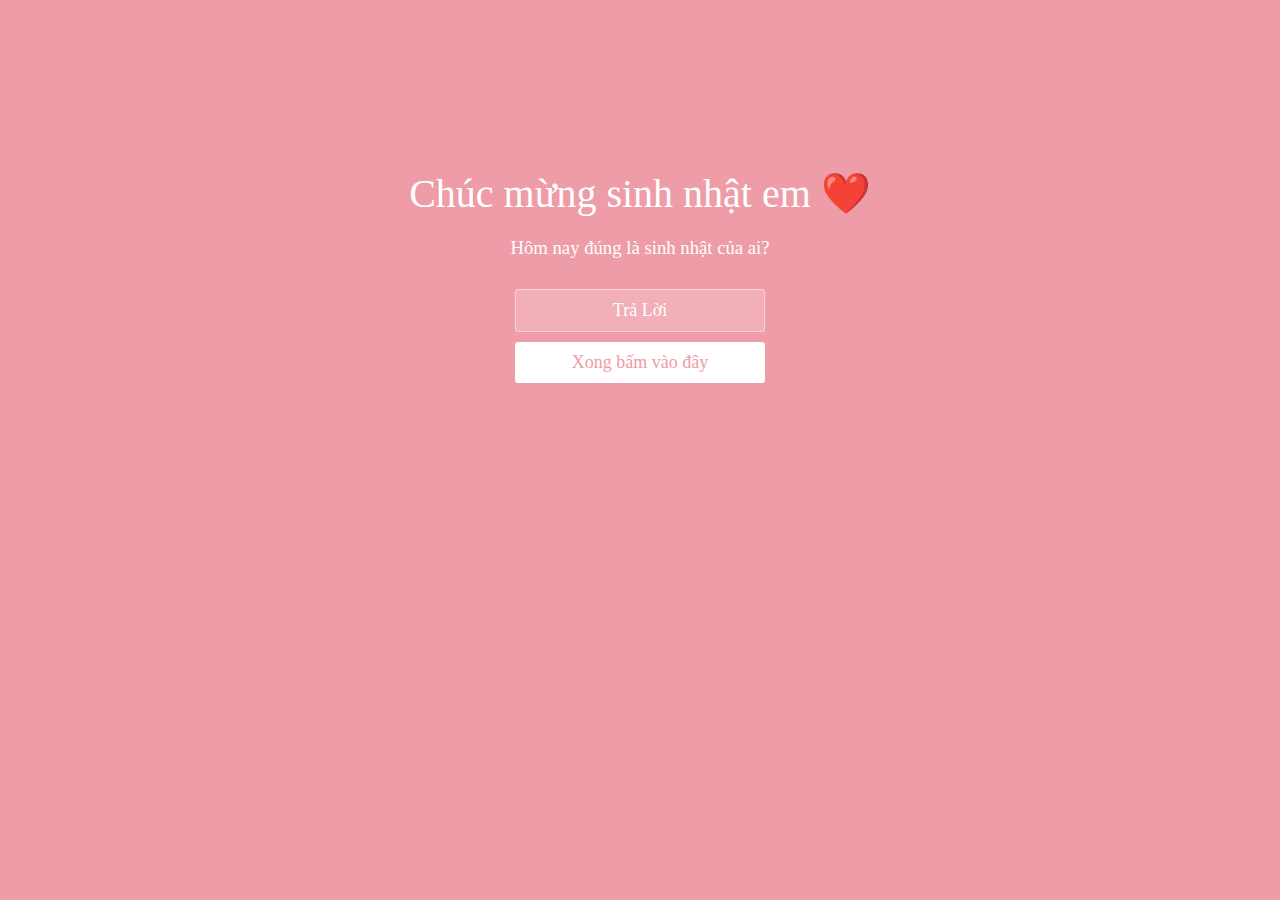
<file: index.html>
<!doctype html>
<html lang="zh">
<head>
<meta charset="UTF-8">
<meta http-equiv="X-UA-Compatible" content="IE=edge,chrome=1">
<meta name="viewport" content="width=device-width, initial-scale=1.0">
<title>Happy Birthday</title>
<link rel="stylesheet" type="text/css" href="css/index.css">
</head>
<body>
<div class="htmleaf-container">
	<div class="wrapper">
		<div class="container">
			<h1>Chúc mừng sinh nhật em ❤️</h1>

			<form class="form">
				<h3 style="margin-bottom: 30px;">Hôm nay đúng là sinh nhật của ai?</h3>
				<input id="userName" name="userName" type="text" placeholder="Trả Lời">
				<!-- <input id="pwd" name="pwd" type="password" placeholder="密码"> -->
				<button type="submit" id="login-button">Xong bấm vào đây</button>
			</form>
		</div>
		<ul class="bg-bubbles">
			<li></li>
			<li></li>
			<li></li>
			<li></li>
			<li></li>
			<li></li>
			<li></li>
			<li></li>
			<li></li>
			<li></li>
		</ul>
	</div>
</div>

<script src="js/jquery-2.1.1.min.js" type="text/javascript"></script>
<script src="js/index.js" type="text/javascript"></script>

</body>
</html>
</file>
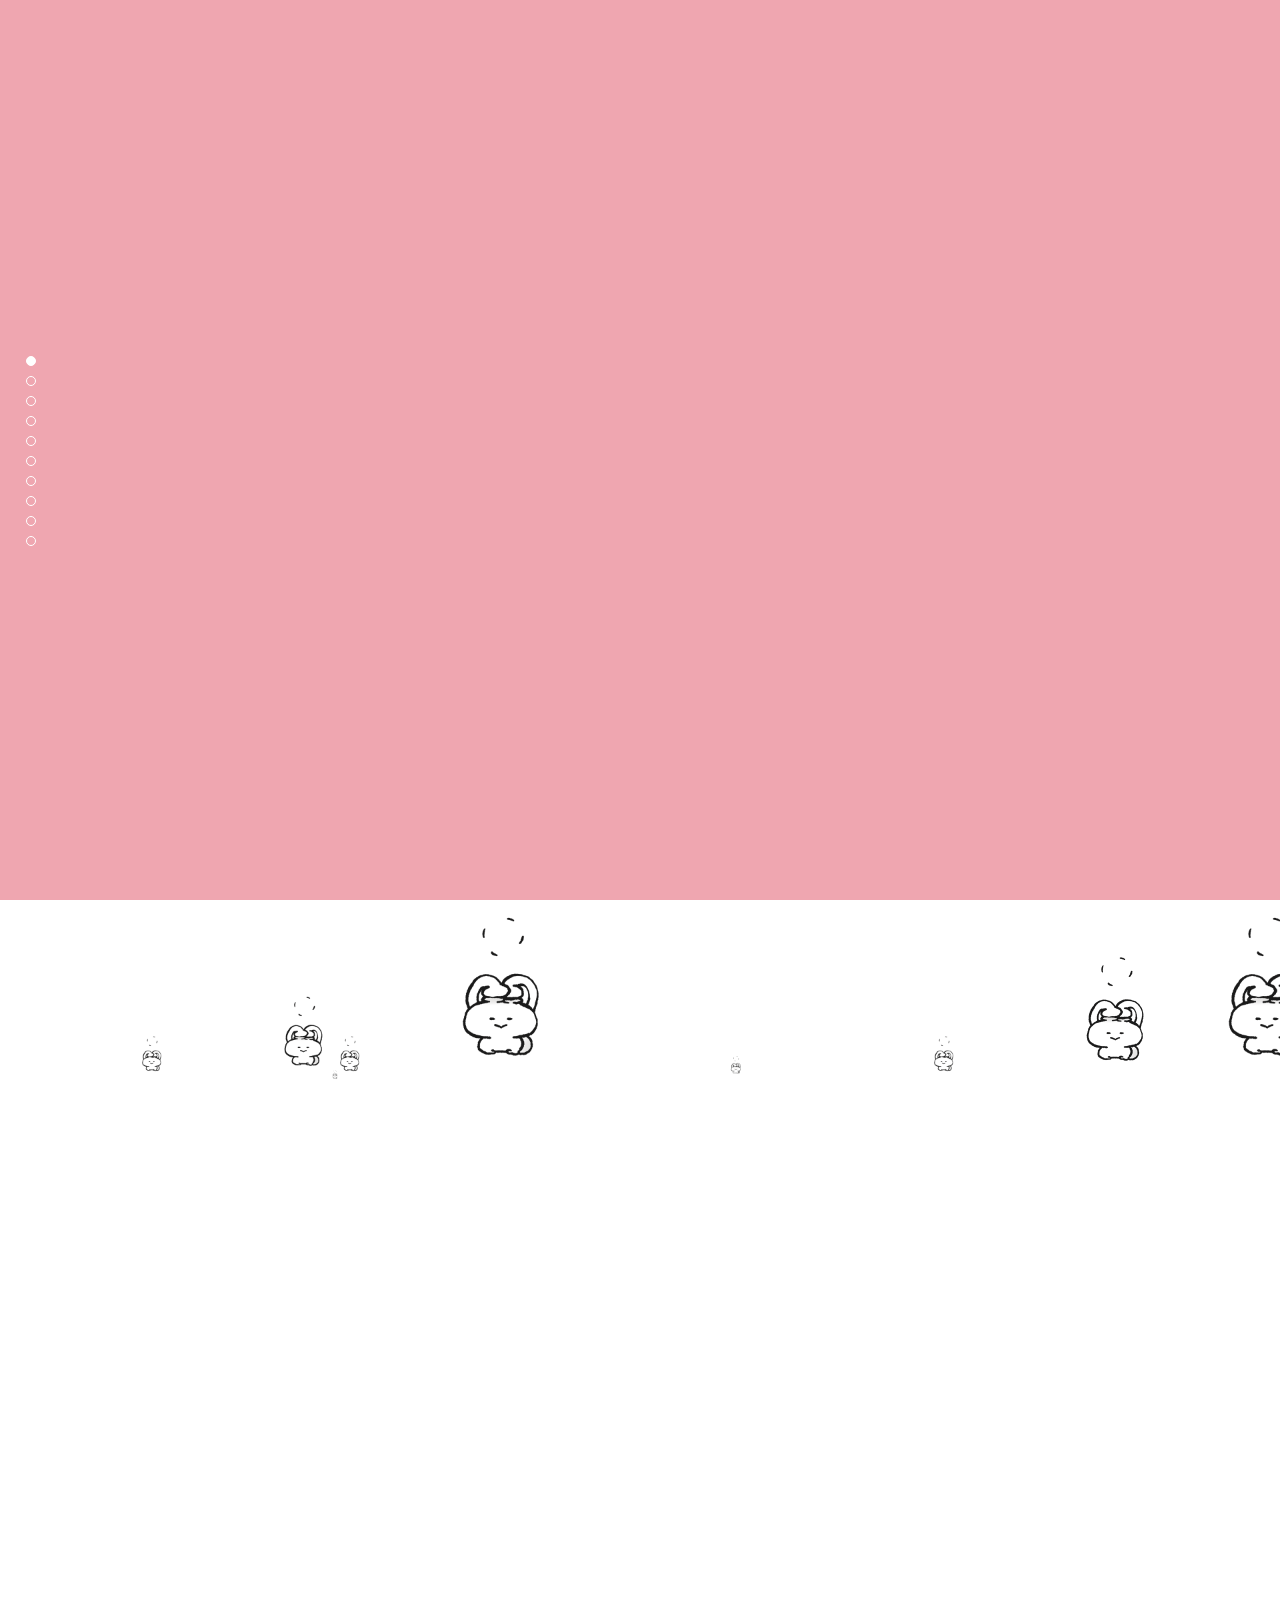
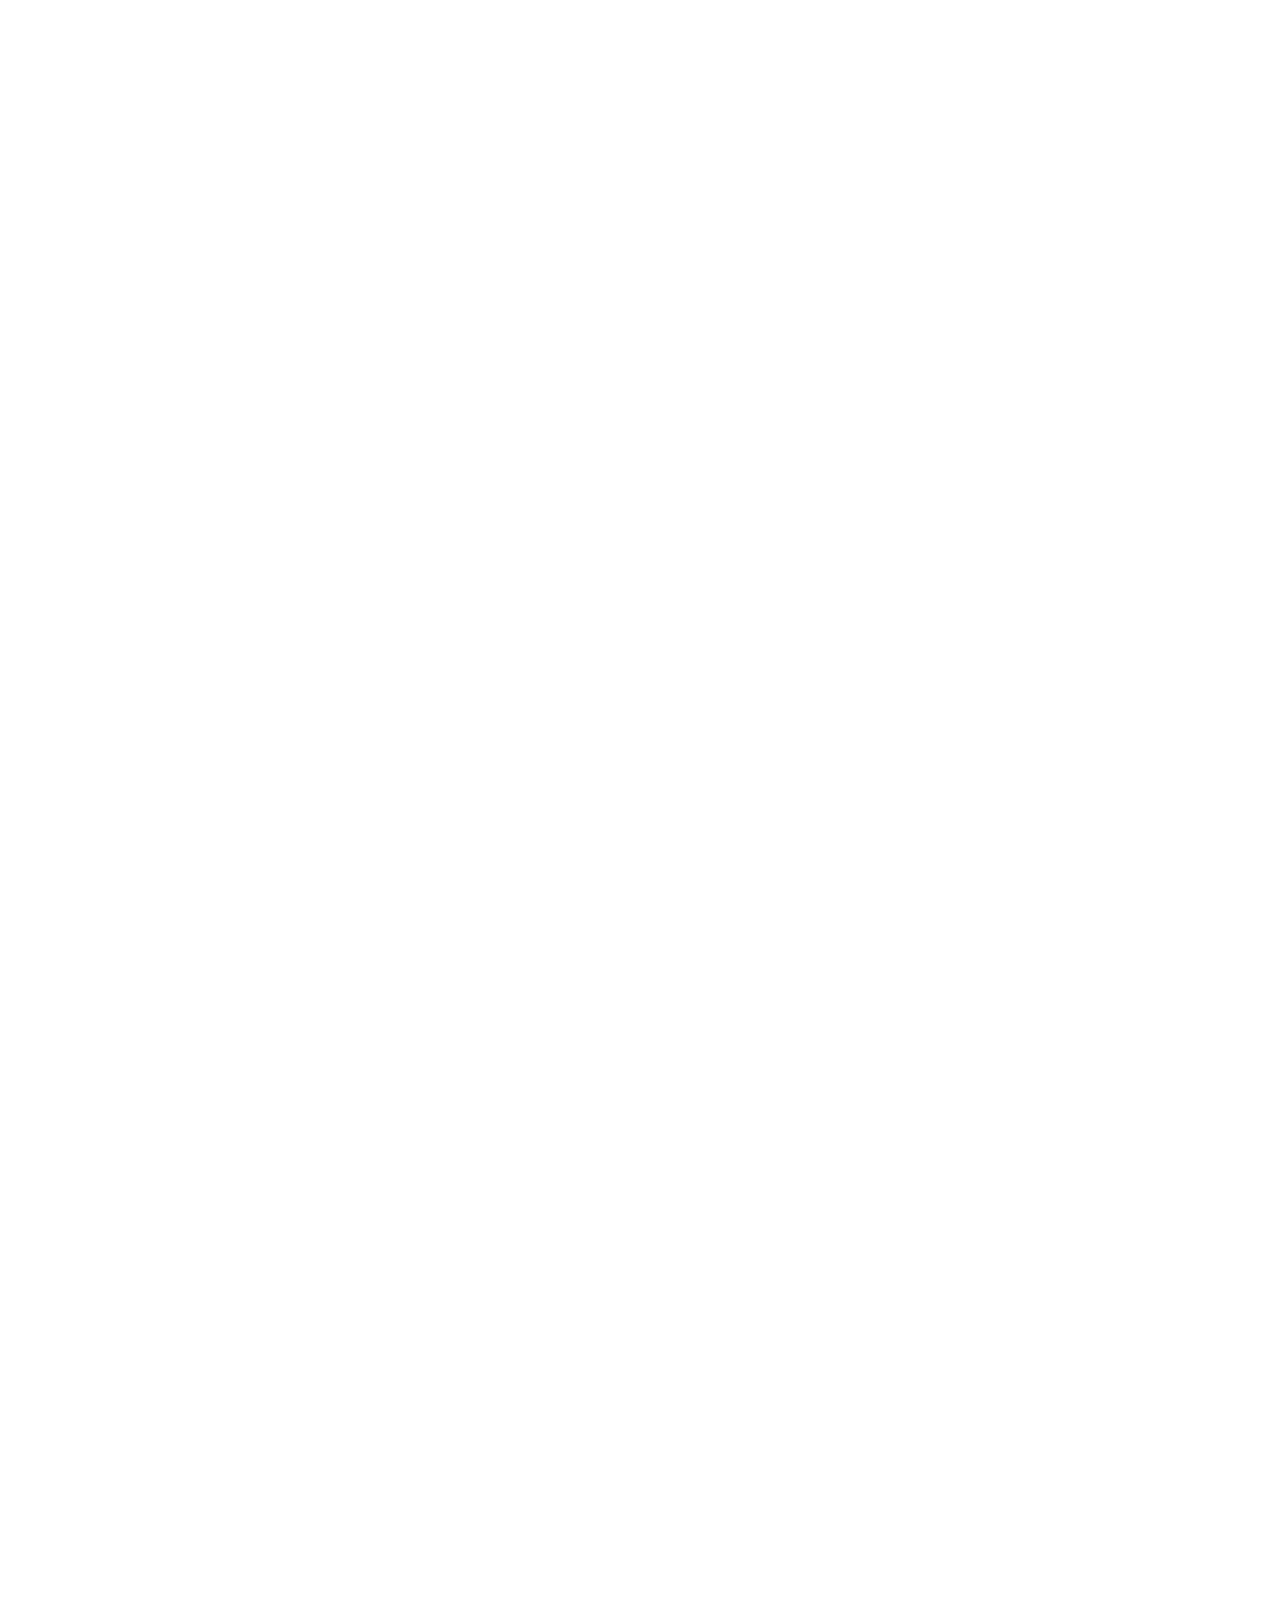
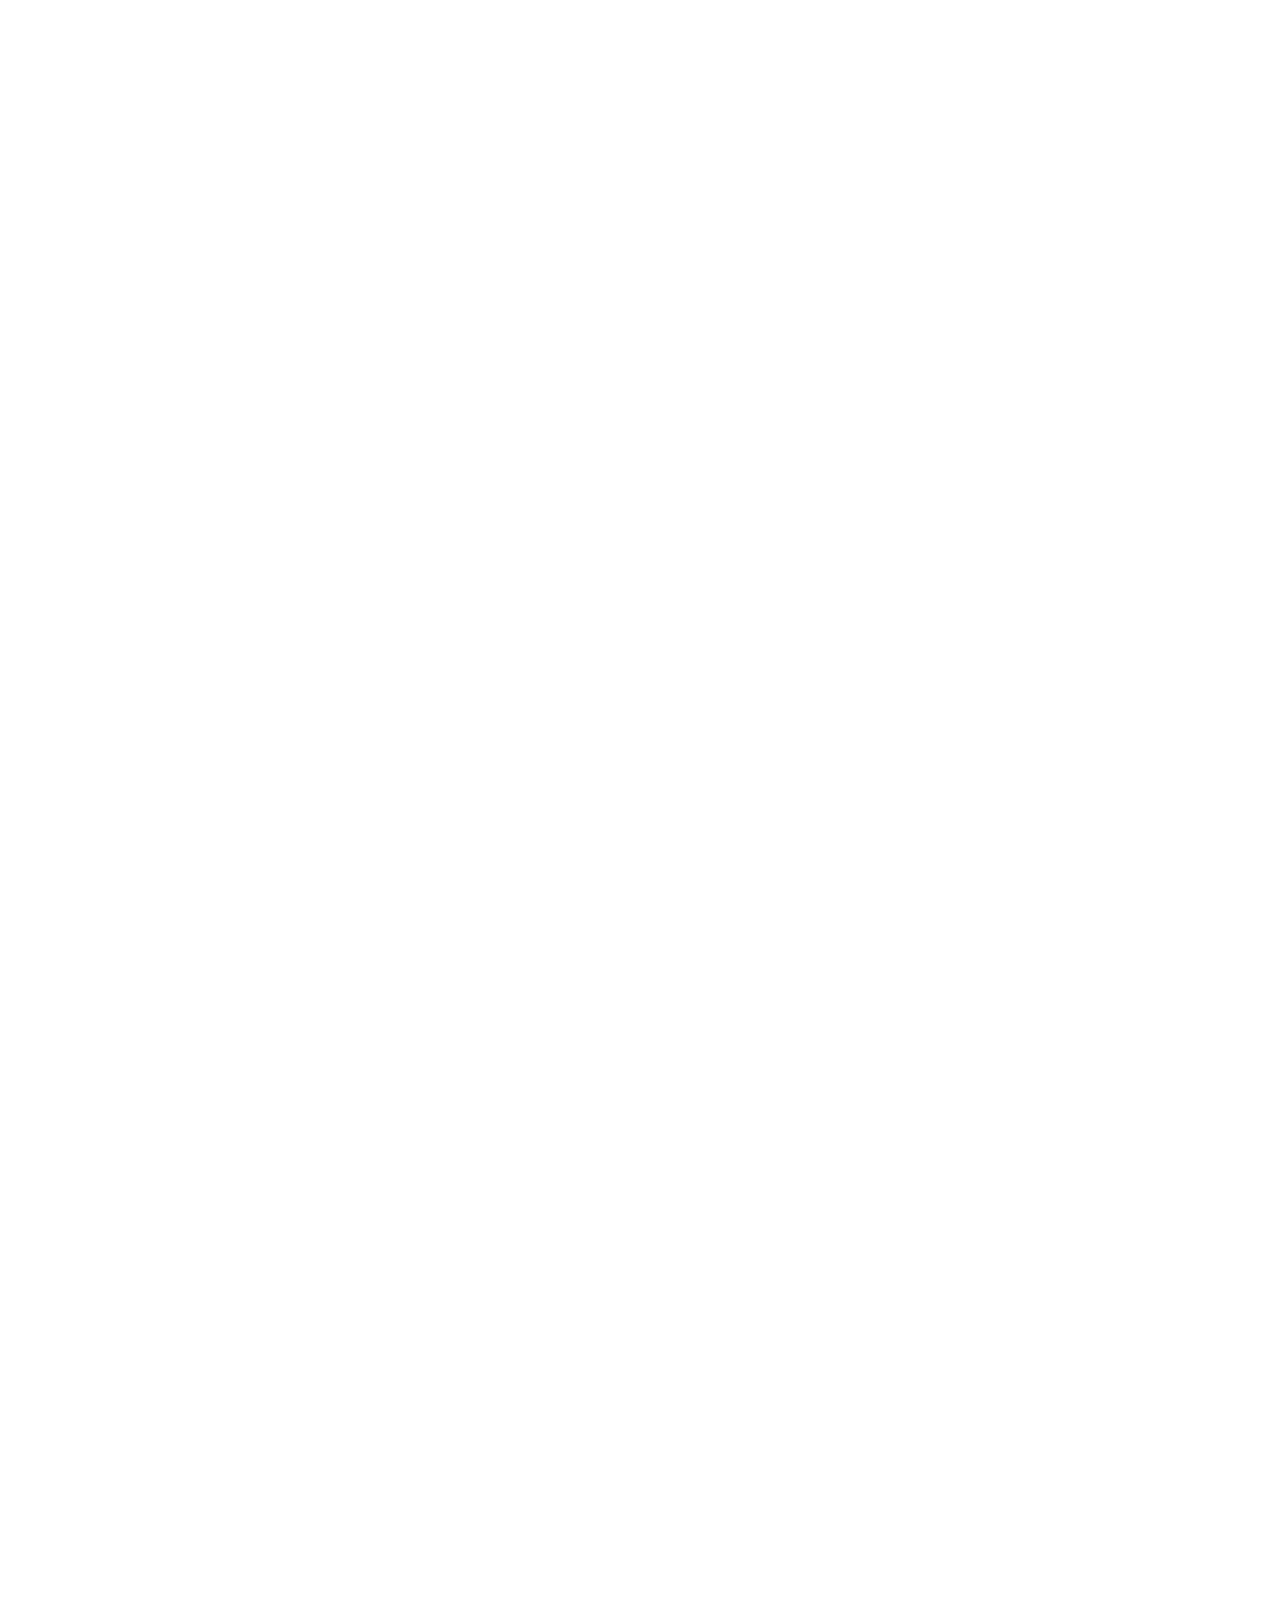
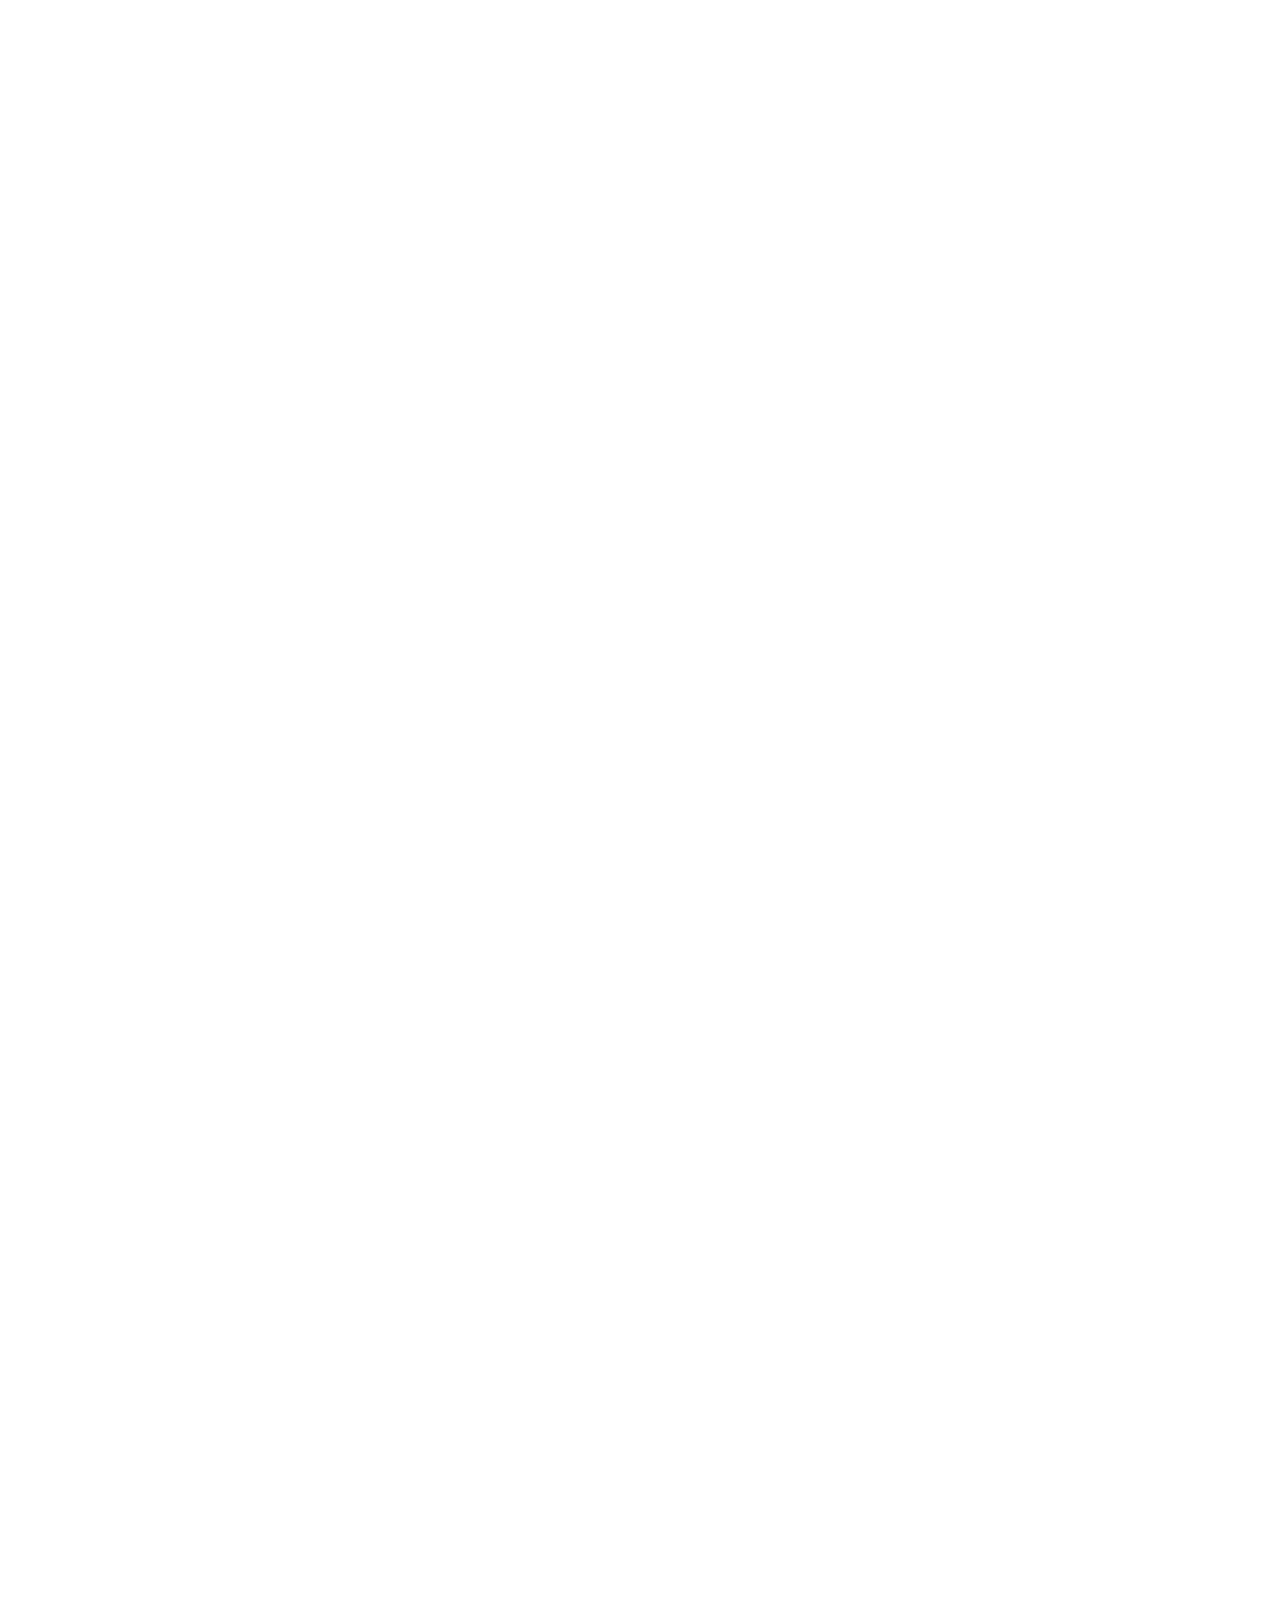
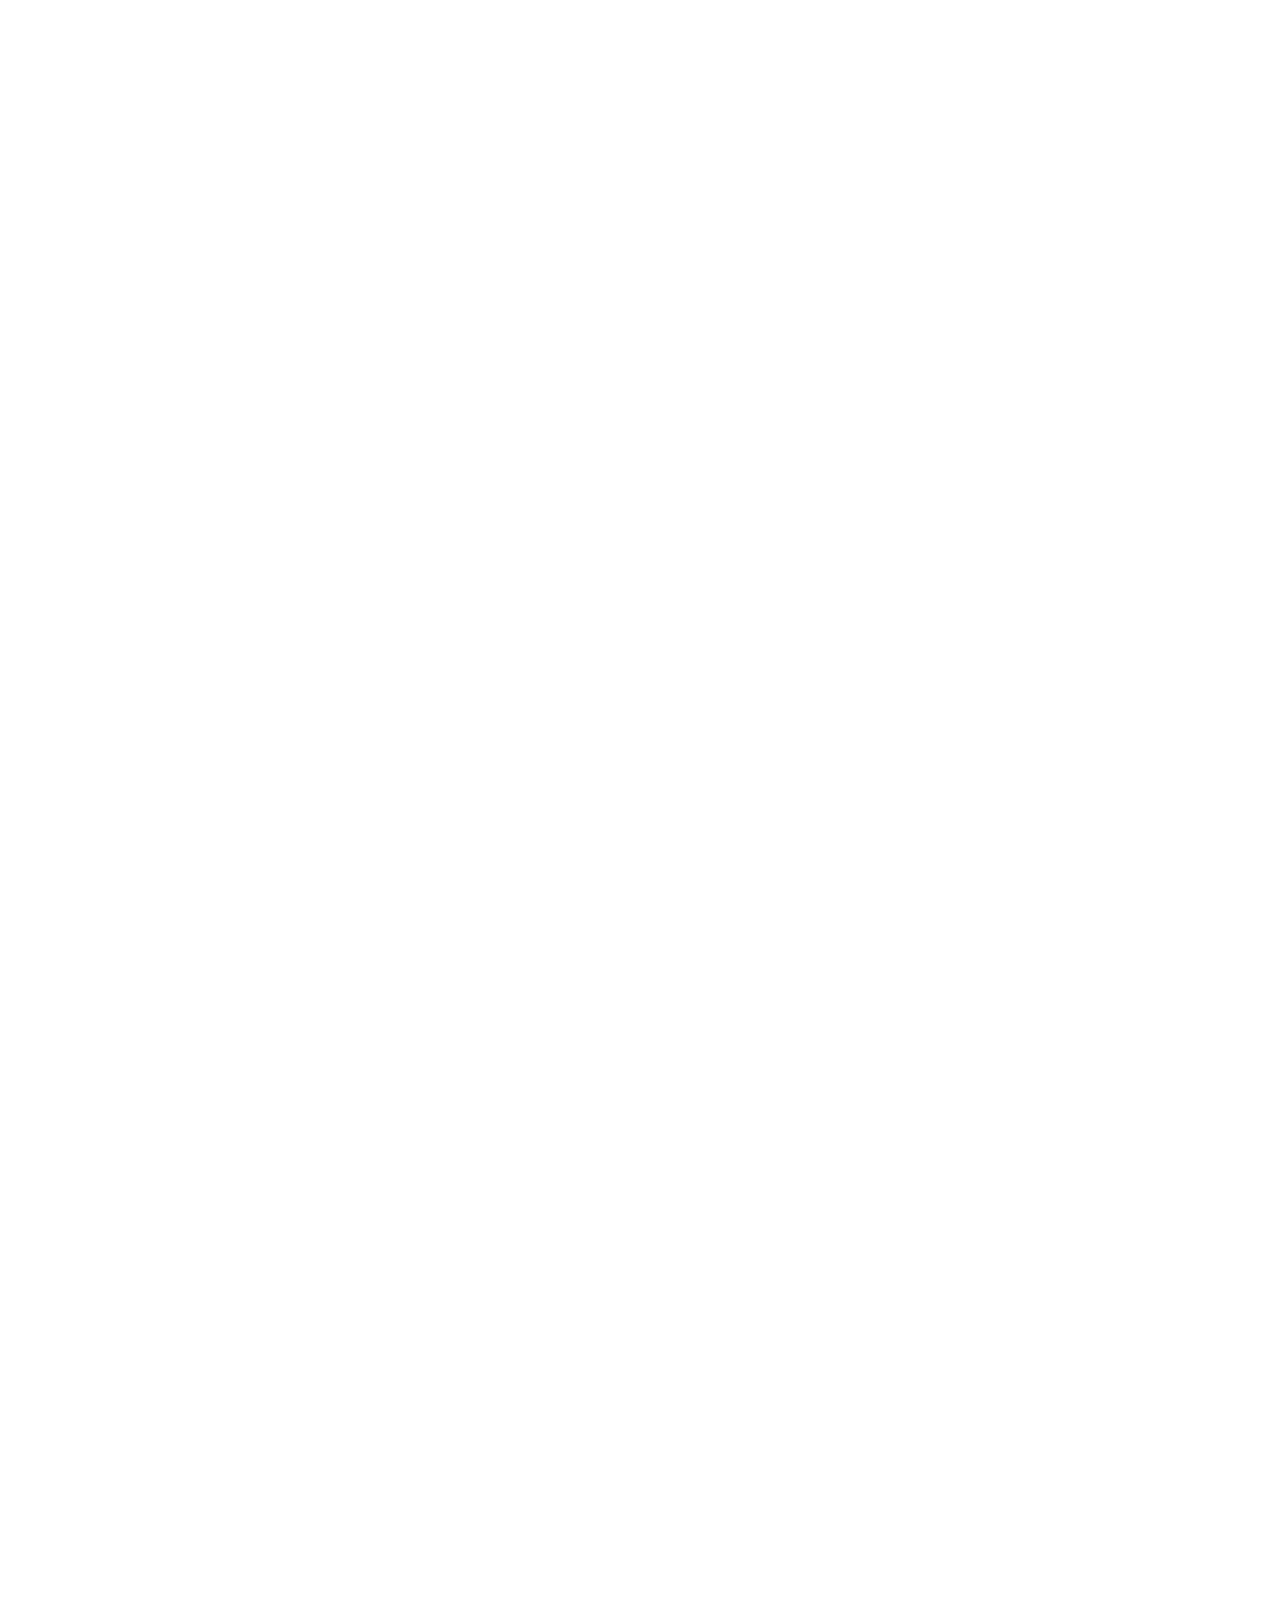
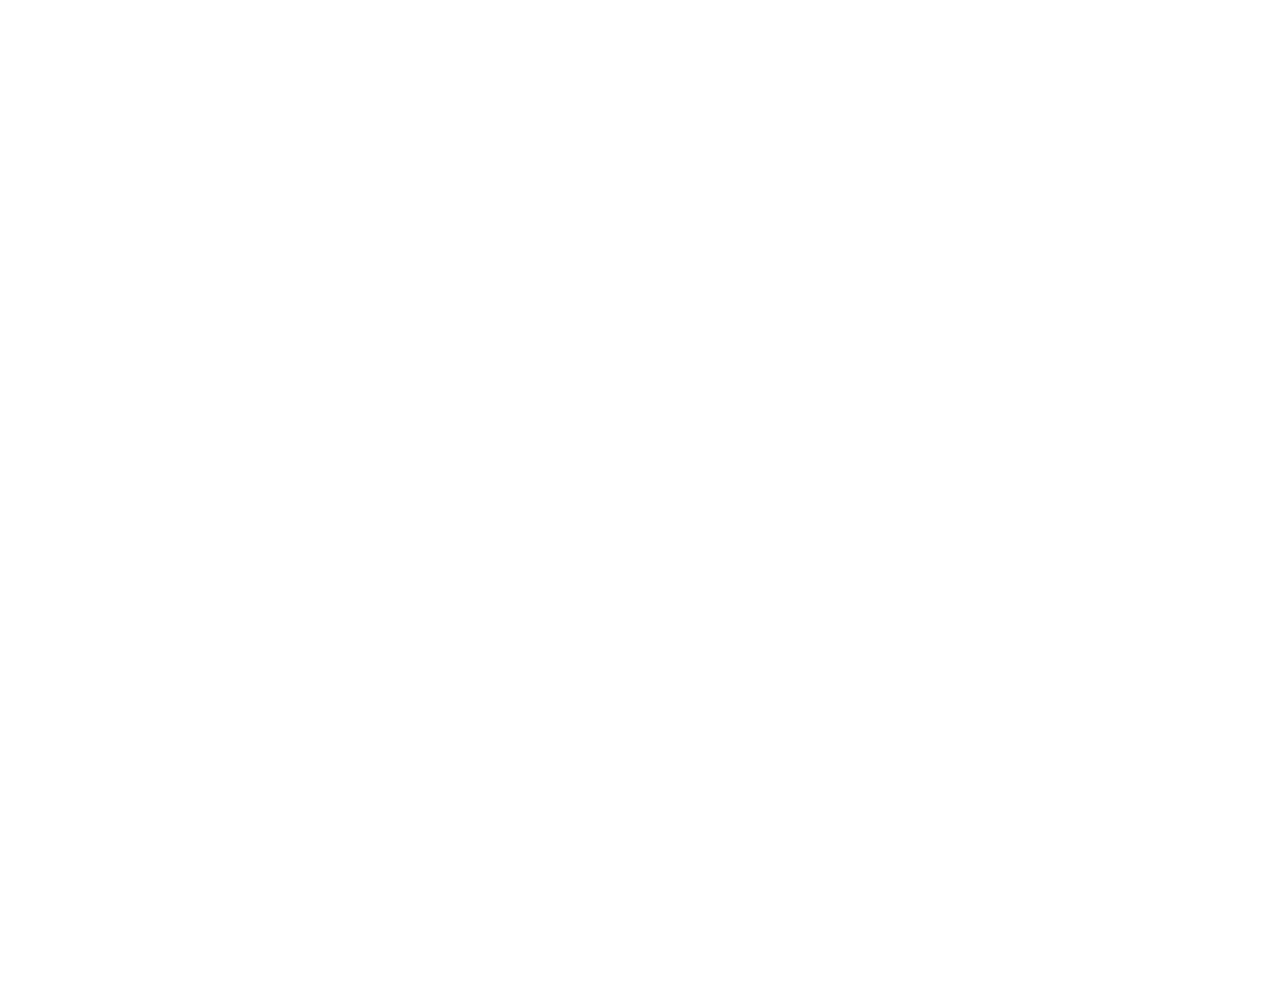
<file: Memories.html>
<!DOCTYPE html>
<html lang="zh-CN">

<head>
    <meta charset="UTF-8">
    <meta name="viewport"
        content="width=device-width,initial-scale=0.5, minimum-scale=0.5, maximum-scale=0.5, user-scalable=no">
    <title>Happy Birthday</title>
    <link rel="stylesheet" href="css/jquery.fullPage.css">
    <link rel="stylesheet" href="css/memories.css">
</head>

<body>
    <audio src="music/2.mp3" autoplay="true" loop="true"></audio>
    <!-- 背景音乐 -->
    <div style="display:none">
        <!-- 网易云外链 -->
        <iframe frameborder="no" border="0" marginwidth="0" marginheight="0" width=330 height=86
            src="https://music.163.com/outchain/player?type=2&id=480353&auto=1&height=66"></iframe>
    </div>
    <div class="bgcolor">
        <div style="z-index:100;" id="dowebok">
            <!--第一屏-->
            <div class="section">
                <div class="ly-box01">
                    <div class="ly-txt01">
                        <p class="ly-stxt01">10-9 là ngày thành lập Mặt trận Tổ quốc Việt Nam</p>
                        <p class="ly-stxt02"> Ngày 10 tháng 9 là ngày thứ 253 trong năm thường và là ngày thứ 254 trong năm Nhuận</p>
                        <p class="ly-stxt03">Người sinh ngày 10 tháng 9 thuộc cung Xử Nữ (23/8 - 22/9), tiếng Anh là Virgo. Đây là 1 trong 3 cung thuộc nguyên tố Đất</p>
                        <p class="ly-stxt04">Những người thuộc cung hoàng đạo này thường rất thông minh, cẩn thận và tỉ mỉ, vì thế họ thường được quý trọng trong mọi việc.</p>
                        <p class="ly-stxt05">Và cũng là ngày sinh nhật của Mai Linh ❤️❤️</p>
                        <p class="ly-stxt06" style="margin-left: 40px;">   ⬇️⬇️ ⬇️ ⬇️ ⬇️ ⬇️ ⬇️</p>
                    </div>
                    <!-- <div class="ly-txt02">
                        <p class="ly-stxt06">XXXXXXXXXXXXXXXXXXXXXXX</p>
                        <p class="ly-stxt07">XXXXXXXXXXXXXXXXXXXXXXX</p>
                        <p class="ly-stxt08">XXXXXXXXXXXXXXXXXXXXXXX</p>
                        <p class="ly-stxt09">XXXXXXXXXXXXXXXXXXXXXXX</p>
                        <p class="ly-stxt10">XXXXXXXXXXXXXXXXXXXXXXX</p>
                    </div> -->
                </div>
            </div>

            <!--第二屏-->

            <div class="section">
                <div class="timeline"></div>
                <div class="timepoint11"></div>
                <div class="ly-box11">
                    <div class="ly-txt11">
                        Chân dung của kẻ sinh nhật hôm nay
                    </div>
                    <div class="ly-txt12" style="margin-top: 20px;">
                        Định để a troll nhưng thôi tha
                    </div>
                    <div class="ly-imgbox11">
                        <img class="ly-img11" src="img/ao dai.jpg">
                    </div>
                </div>
                <div class="ly-triangle11"></div>

                <div class="ly-box12">
                    <div class="ly-txt13">
                        Khúc này đánh giá là nhanh tay
                    </div>
                    <div class="ly-txt14">
                        <img class="ly-img61" src="img/ML9.jpg">
                    </div>
                </div>
                <div class="ly-triangle12"></div>
            </div>

            <!--第三屏-->

            <div class="section">
                <div class="timeline"></div>
                <div class="timepoint21"></div>
                <div class="ly-box21">
                    <div class="ly-txt21">
                        Bày đặt đáng iu đồ
                    </div>
                    <div class="ly-txt22" style="padding-top: 20px;">
                        <!-- <p> XXXXXXXXXXXXX</p>
                        <p> XXXXXXXXXXXXX</p> -->
                        <p> Huy bảo</p>
                        <p> Đừng cho mặc váy</p>
                    </div>
                    <div class="ly-imgbox21" >
                        <img class="ly-img21" src="img/aotuimua1.jpg">
                    </div>
                </div>
                <div class="ly-triangle21"></div>

                <div class="ly-box22">
                    <div class="ly-txt23">
                        Bày đặt đáng iu đồ +1
                    </div>
                    <div class="ly-txt22" style="padding-top: 20px;">
                        <p> úi dồi, úi dồi</p>
                        <!-- <p> XXXXXXXXXXXXX</p> -->
                    </div>
                    <div class="ly-imgbox22">
                        <img class="ly-img22" src="img/aotuimua2.jpg">
                    </div>
                </div>
                <div class="ly-triangle22"></div>

                <div class="ly-box23">
                    <div class="ly-txt25">
                        Hế Hế Hế
                    </div>
                    <div class="ly-txt26">
                        <p> Thi thoảng thì cũng hơi đờn ông</p>
                        <!-- <p> XXXXXXXXXXXXXXXXXXXXX</p> -->
                    </div>
                    <div class="ly-imgbox23">
                        <img class="ly-img23" src="img/ML7.jpg">
                    </div>
                </div>
                <div class="ly-triangle23"></div>
            </div>

            <!--第四屏-->

            <div class="section">
                <div class="timeline"></div>
                <div class="timepoint31"></div>
                <div class="ly-box31">
                    <div class="ly-txt31">
                        Khúc này hình như nhớ nyc, chụp ảnh các thứ
                    </div>
                    <!-- <div class="ly-txt32">
                        <p>XXXXXXXXXXXXXXXXXXXXXXXXXXXXX</p>
                        <p>XXXXXXXXXXXXXXXXXXXXXXXXXXXXX</p>
                    </div> -->
                    <div class="ly-imgbox31">
                        <img class="ly-img31" src="img/hmm.jpg">
                    </div>
                </div>
                <div class="ly-triangle31"></div>

                <div class="ly-box32">
                    <div class="ly-txt33">
                        Cũng ấm phết
                    </div>
                    <!-- <div class="ly-txt34">
                        <p>XXXXXXXXXXXXXXXXXXX</p>
                    </div> -->
                    <div class="ly-imgbox31">
                        <img class="ly-img31" src="img/ML10.jpg">
                    </div>
                </div>
                <div class="ly-triangle32"></div>
            </div>

            <!--第五屏-->
            <div class="section">
                <div class="timeline"></div>
                <div class="timepoint21"></div>
                <div class="ly-box52">
                    <div class="ly-txt21">
                        Một số trò con 🐄
                    </div>
                    <!-- <div class="ly-txt22">
                        <p>XXXXXXXXXXXXXX</p>
                        <p>XXXXXXXXXXXXXX</p>
                    </div> -->
                    <div class="ly-imgbox21">
                        <img class="ly-img21" src="img/book.jpg">
                    </div>
                </div>
                <div class="ly-triangle21"></div>

                <div class="ly-box22">
                    <div class="ly-txt23">
                        Một số trò con 🐄 +1
                    </div>
                    <!-- <div class="ly-txt51">
                        <p>XXXXXXXXXXXXXX</p>
                        <p>XXXXXXXXXXXXXX</p>
                    </div> -->
                    <div class="ly-imgbox22">
                        <img class="ly-img22" src="img/cũng đc.jpg">
                    </div>
                </div>
                <div class="ly-triangle22"></div>

                <div class="ly-box51">
                    <div class="ly-txt25">
                        Một số trò con 🐄 +2
                    </div>
                    <!-- <div class="ly-txt26">
                        <p>XXXXXXXXXXXXXXXXXXXXXXXXXXX</p>
                        <p>XXXXXXXXXXXXXXXXXXXXXXXXXXX</p>
                    </div> -->
                    <div class="ly-imgbox23">
                        <!-- <img class="ly-img23" src="img/1.jpg"> -->
                        <video class="ly-vid23" src="img/quayct.mp4" controls="controls"></video>
                    </div>
                </div>
                <div class="ly-triangle23"></div>
            </div>

            <!--第六屏-->
            <div class="section">
                <div class="timeline"></div>
                <div class="timepoint21"></div>
                <div class="ly-box21">
                    <div class="ly-txt21">
                        Biết cười như thê nào k?
                    </div>
                    <!-- <div class="ly-txt22">
                        <p>XXXXXXXXXX</p>
                        <p>XXXXXXXXXX</p>
                        <p>XXXXXXXXXX</p>
                        <p>XXXXXXXXXX</p>
                        <p>XXXXXXXXXX</p>
                    </div> -->
                    <div class="ly-imgbox21">
                        <img class="ly-img21" src="img/ML2.jpg">
                    </div>
                </div>
                <div class="ly-triangle21"></div>

                <div class="ly-box22">
                    <div class="ly-txt23">
                        Như nào?
                    </div>
                    <!-- <div class="ly-txt24">
                        <p>XXXXXXXXXXXXX</p>
                        <p>XXXXXXXXXXXXX</p>
                    </div> -->
                    <div class="ly-imgbox22">
                        <img class="ly-img22" src="img/ML3.jpg">
                    </div>
                </div>
                <div class="ly-triangle22"></div>

                <div class="ly-box23">
                    <div class="ly-txt25">
                        Như này này:
                    </div>
                    <div class="ly-txt61">
                        <!-- <p class="wwww1">XXXXXXXXXXXXXXXXXXXXXX</p>
                        <p class="wwww1">XXXXXXXXXXXXXXXXXXXXXX</p>
                        <p class="wwww1">XXXXXXXXXXXXXXXXXXXXXX</p>
                        <p class="wwww1">XXXXXXXXXXXXXXXXXXXXXX</p>
                        <p class="wwww1">XXXXXXXXXXXXXXXXXXXXXX</p> -->
                        <h2 class="wwww1" style="font-size: 70px;">Hệ Hệ Hệ</h2>
                    </div>
                    <div class="ly-imgbox71">
                        <img class="ly-img61" src="img/ML8.jpg">
                    </div>
                </div>
                <div class="ly-triangle23"></div>
            </div>

            <!--第七屏-->
            <div class="section">
                <div class="timeline"></div>
                <div class="timepoint71"></div>
                <div class="ly-box21 xx71">
                    <div class="ly-txt21">
                        Năn nỉ 
                    </div>
                    <div class="ly-txt22">
                        <!-- <p>XXXXXXXXXXXXXX</p> -->
                        <p>Cứ đòi chụp cùng mình cơ</p>
                        <!-- <p>XXXXXXXXXXXXXX</p>
                        <p>XXXXXXXXXXXXXX</p>
                        <p>XXXXXXXXXXXXXX</p> -->
                    </div>
                    <div class="ly-imgbox21">
                        <img class="ly-img21" src="img/ML5.jpg">
                    </div>
                </div>
                <div class="ly-triangle21 xx72"></div>

                <div class="ly-box71">
                    <div class="ly-txt23">
                        Năn nỉ lần 2
                    </div>
                    <div class="ly-txt71">
                        <!-- <p>XXXXXXXXXXXXXX</p> -->
                        <p>Nói hết cả cốc cf </p>
                        <!-- <p>XXXXXXXXXXXXXX</p>
                        <p>XXXXXXXXXXXXXX</p>
                        <p>XXXXXXXXXXXXXX</p> -->
                    </div>
                    <div class="ly-imgbox71">
                        <img class="ly-img71" src="img/ML6.jpg">
                    </div>
                </div>
                <div class="ly-triangle22"></div>

                <div class="ly-box72">
                    <div class="ly-txt25">
                        Cho ké sự đẹp trai
                    </div>
                    <div class="ly-txt72">
                        <p>Tiếc cốc cafe</p>
                        <p>Nên thôi miễn cưỡng cho ké ảnh</p>
                        <!-- <p>XXXXXXXXXXXXXX</p>
                        <p>XXXXXXXXXXXXXX</p> -->
                    </div>
                    <div class="ly-imgbox72">
                        <img class="ly-img72" src="img/ML12.jpg">
                    </div>
                </div>
                <div class="ly-triangle71"></div>

                <div class="ly-box73">
                    <div class="ly-txt25">
                        Cho ké sự đẹp trai lần 2
                    </div>
                    <div class="ly-txt73">
                        
                        <!-- <p>XXXXXXXXXXXXXX</p>
                        <p>XXXXXXXXXXXXXX</p> -->
                    </div>
                    <div class="ly-imgbox73">
                        <img class="ly-img73" src="img/ML14.jpg">
                    </div>
                </div>
                <div class="ly-triangle72"></div>
            </div>

            <!--第八屏-->

            <div class="section">
                <div class="timeline"></div>
                <div class="timepoint11"></div>
                <div class="ly-box81">
                    <div class="ly-txt11">
                        Thế nhé
                    </div>
                    <div class="ly-txt82">
                        <p>Tuổi mới </p>
                        <p>Khỏe hơn</p>
                        <p>Nhiều tiền hơn</p>
                        <p>Bớt láo</p>
                    </div>
                    <div class="ly-imgbox81">
                        <img class="ly-img81" src="img/ML11.jpg">
                    </div>
                </div>
                <div class="ly-triangle11"></div>

                <div class="ly-box82">
                    <div class="ly-txt13">
                        Đoạn này k biết viết gì hehe
                    </div>
                    <div class="ly-txt84">
                        <p class="wwww1">Chân cẳng giữ cẩn thận, chưa có người bóp chân cho đâu</p>
                        <p class="wwww1"></p>
                        <p class="wwww1">Chúc cho năm tuổi mới nhiều tiền hơn, hoặc có người cho tiền đi nhổ răng khôn</p>
                        <!-- <p class="wwww1">XXXXXXXXXXXXXXXXXX</p>
                        <p class="wwww1">XXXXXXXXXXXXXXXXXX</p>
                        <p class="wwww1">XXXXXXXXXXXXXXXXXX</p>
                        <p class="wwww1">XXXXXXXXXXXXXXXXXX</p> -->
                    </div>
                </div>
                <div class="ly-triangle82"></div>
            </div>

            <!--第九屏-->

            <div class="section">
                <div class="timeline"></div>
                <div class="timepoint91"></div>
                <div class="ly-box21 xx91">
                    <div class="ly-txt21">
                        ❤️❤️❤️❤️❤️
                    </div>
                    <!-- <div class="ly-txt90">
                        <p>XXXXXXXXXXXXXX</p>
                        <p>XXXXXXXXXXXXXX</p>
                        <p>XXXXXXXXXXXXXX</p>
                    </div> -->
                    <div class="ly-imgbox21 xx94">
                        <img class="ly-img21" src="img/ML1.jpg">
                    </div>
                </div>
                <div class="ly-triangle21 xx92"></div>

                <div class="ly-box91">
                    <div class="ly-txt23">
                        Đây là ảnh bonus
                    </div>
                    <!-- <div class="ly-txt91">
                        <p>XXXXXXXXXXXXXX</p>
                        <p>XXXXXXXXXXXXXX</p>
                        <p>XXXXXXXXXXXXXX</p>
                    </div> -->
                    <div class="ly-imgbox91">
                        <img class="ly-img91" src="img/ML4.jpg">
                    </div>
                </div>
                <div class="ly-triangle22 xx92"></div>

                <div class="ly-box92">
                    <div class="ly-txt25">
                        Đoạn này thì chấm hỏi
                    </div>
                    <!-- <div class="ly-txt92">
                        <p>XXXXXXXXXXXXXX</p>
                        <p>XXXXXXXXXXXXXX</p>
                        <p>XXXXXXXXXXXXXX</p>
                    </div> -->
                    <div class="ly-imgbox92">
                        <img class="ly-img92" src="img/hoiccham.jpg">
                    </div>
                </div>
                <div class="ly-triangle91"></div>

                <div class="ly-box93">
                    <div class="ly-txt25">
                        ❤️❤️❤️❤️❤️
                    </div>
                    <!-- <div class="ly-txt93">
                        <p>XXXXXXXXXXXXXX</p>
                        <p>XXXXXXXXXXXXXX</p>
                        <p>XXXXXXXXXXXXXX</p>
                    </div> -->
                    <div class="ly-imgbox93">
                        <img class="ly-img93" src="img/bonus.jpg">
                    </div>
                </div>
                <div class="ly-triangle92"></div>
            </div>
            <!--第十屏-->

            <div class="section">
                <div class="timeline"></div>
                <div class="timepoint11"></div>
                <div class="ly-box81">
                    <div class="ly-txt11">
                        Final
                    </div>
                    <div class="ly-txt82" style="top:8%">
                        
                        <!-- <p class="wwww1">XXXXXXXXXXXXXXXXXXX</p> -->
                    </div>
                    <div class="ly-imgbox81">
                        <img class="ly-img81" src="img/final.jpg">
                    </div>
                </div>
                <div class="ly-triangle11"></div>

                <div class="ly-box82">
                    <div class="ly-txt13">
                        Final +1
                    </div>
                    <div class="ly-txt84">
                        <p class="wwww1">Chúc e tuổi mới ngập tràn trong sự may mắn, trong cuộc sống đầy ắp tiếng cười, trong mắt ngập tràn ánh sáng, trong nụ cười là thẳng thắn vô tư. Chúc mừng sinh nhật em ❤️❤️</p>
                        <p class="wwww1"></p>
                        <p>Tiền công của em là 5 chục</p>
                        <p>Thế nhé, ib để nhận QR</p>
                        <!-- <p>XXXXXXXXXXXXXXXXXXXXXXXXXXXXXXXXXXXXXX</p>
                        <p>XXXXXXXXXXXXXXXXXXXXXXXXXXXXXXXXXXXXXX</p>
                        <p>XXXXXXXXXXXXXXXXXXXXXXXXXXXXXXXXXXXXXX</p>
                        <p>XXXXXXXXXXXXXXXXXXXXXXXXXXXXXXXXXXXXXX</p>
                        <p>XXXXXXXXXXXXXXXXXXXXXXXXXXXXXXXXXXXXXX</p> -->
                    </div>
                </div>
                <div class="ly-triangle82"></div>
            </div>

        </div>
        <!--动态方块-->
        <ul class="bg-bubbles">
            <li><img src="../img/rabit.gif" style="width:100%;height:100%"/></li>
            <li><img src="../img/rabit.gif" style="width:100%;height:100%"/></li>
            <li><img src="../img/rabit.gif" style="width:100%;height:100%"/></li>
            <li><img src="../img/rabit.gif" style="width:100%;height:100%"/></li>
            <li><img src="../img/rabit.gif" style="width:100%;height:100%"/></li>
            <li><img src="../img/rabit.gif" style="width:100%;height:100%"/></li>
            <li><img src="../img/rabit.gif" style="width:100%;height:100%"/></li>
            <li><img src="../img/rabit.gif" style="width:100%;height:100%"/></li>
            <li><img src="../img/rabit.gif" style="width:100%;height:100%"/></li>
            <li><img src="../img/rabit.gif" style="width:100%;height:100%"/></li>
        </ul>

    </div>
    <!-- <audio muted src="music/1.mp3" autoplay="autoplay" loop="loop"></audio> -->

    <script src="js/jquery-2.1.1.min.js"></script>
    <script src="js/jquery.fullPage.min.js"></script>
    <!-- <script src="js/auto-play.js"></script> -->
    <script src="js/memories.js"></script>
    <!-- <audio class="song" controls loop>
        <source src="music/2.mp3"></source>
    </audio> -->
</body>

</html>
</file>
<file: css/index.css>
* {
  box-sizing: border-box;
  margin: 0;
  padding: 0;
  font-weight: 300;
}
body {
  font-family:"Microsoft YaHei";
  color: white;
  font-weight: 300;
}
body ::-webkit-input-placeholder {
  /* WebKit browsers */
  font-family:"Microsoft YaHei";
  color: white;
  font-weight: 300;
}
body :-moz-placeholder {
  /* Mozilla Firefox 4 to 18 */
  font-family:"Microsoft YaHei";
  color: white;
  opacity: 1;
  font-weight: 300;
}
body ::-moz-placeholder {
  /* Mozilla Firefox 19+ */
  font-family:"Microsoft YaHei";
  color: white;
  opacity: 1;
  font-weight: 300;
}
body :-ms-input-placeholder {
  /* Internet Explorer 10+ */
  font-family:"Microsoft YaHei";
  color: white;
  font-weight: 300;
}
.wrapper {
  background: #ee9ca7;
  background: -webkit-linear-gradient(top left, #ee9ca7 0%, #ee9ca7 100%);
  background: linear-gradient(to bottom right, #ee9ca7 0%, #ee9ca7 100%);
  background-color:rgba(255,255,255,0.9);
  position: absolute;
  top:0;
  left: 0;
  width: 100%;
  height: 100%;
  overflow: hidden;

}

.wrapper.form-success .container h1 {
  -webkit-transform: translateY(85px);
      -ms-transform: translateY(85px);
          transform: translateY(85px);
}
.container {
  max-width: 600px;
  margin: 0 auto;
  margin-top: 7%;
  padding: 80px 0;
  height: 400px;
  text-align: center;
}
.container h1 {
  font-size: 40px;
  -webkit-transition-duration: 1s;
          transition-duration: 1s;
  -webkit-transition-timing-function: ease-in-put;
          transition-timing-function: ease-in-put;
  font-weight: 200;
}
form {
  padding: 20px 0;
  position: relative;
  z-index: 2;
}
form input {
  -webkit-appearance: none;
     -moz-appearance: none;
          appearance: none;
  outline: 0;
  border: 1px solid rgba(255, 255, 255, 0.4);
  background-color: rgba(255, 255, 255, 0.2);
  width: 250px;
  border-radius: 3px;
  padding: 10px 15px;
  margin: 0 auto 10px auto;
  display: block;
  text-align: center;
  font-family: "Microsoft YaHei";
  font-size: 18px;
  color: white;
  -webkit-transition-duration: 0.25s;
          transition-duration: 0.25s;
  font-weight: 300;
}
form input:hover {
  background-color: rgba(255, 255, 255, 0.4);
}
form input:focus {
  background-color: white;
  width: 300px;
  color: #ee9ca7;
}
form button {
  -webkit-appearance: none;
     -moz-appearance: none;
          appearance: none;
  outline: 0;
  background-color: white;
  font-family: "Microsoft YaHei";
  border: 0;
  padding: 10px 15px;
  color: #ee9ca7;
  border-radius: 3px;
  width: 250px;
  cursor: pointer;
  font-size: 18px;
  -webkit-transition-duration: 0.25s;
          transition-duration: 0.25s;
}
form button:hover {
  background-color: #f5f7f9;
}
.bg-bubbles {
  position: absolute;
  top: 0;
  left: 0;
  width: 100%;
  height: 100%;
  z-index: 1;
}
.bg-bubbles li {
  position: absolute;
  list-style: none;
  display: block;
  width: 40px;
  height: 40px;
  background-color: rgba(255, 255, 255, 0.15);
  bottom: -160px;
  -webkit-animation: square 30s infinite;
  animation: square 30s infinite;
  -webkit-transition-timing-function: linear;
  transition-timing-function: linear;
}
.bg-bubbles li:nth-child(1) {
  left: 10%;
}
.bg-bubbles li:nth-child(2) {
  left: 20%;
  width: 80px;
  height: 80px;
  -webkit-animation-delay: 2s;
          animation-delay: 2s;
  -webkit-animation-duration: 17s;
          animation-duration: 17s;
}
.bg-bubbles li:nth-child(3) {
  left: 25%;
  -webkit-animation-delay: 4s;
          animation-delay: 4s;
}
.bg-bubbles li:nth-child(4) {
  left: 40%;
  width: 60px;
  height: 60px;
  -webkit-animation-duration: 22s;
          animation-duration: 22s;
  background-color: rgba(255, 255, 255, 0.25);
}
.bg-bubbles li:nth-child(5) {
  left: 70%;
}
.bg-bubbles li:nth-child(6) {
  left: 80%;
  width: 120px;
  height: 120px;
  -webkit-animation-delay: 3s;
          animation-delay: 3s;
  background-color: rgba(255, 255, 255, 0.2);
}
.bg-bubbles li:nth-child(7) {
  left: 32%;
  width: 160px;
  height: 160px;
  -webkit-animation-delay: 7s;
          animation-delay: 7s;
}
.bg-bubbles li:nth-child(8) {
  left: 55%;
  width: 20px;
  height: 20px;
  -webkit-animation-delay: 15s;
          animation-delay: 15s;
  -webkit-animation-duration: 40s;
          animation-duration: 40s;
}
.bg-bubbles li:nth-child(9) {
  left: 25%;
  width: 10px;
  height: 10px;
  -webkit-animation-delay: 2s;
          animation-delay: 2s;
  -webkit-animation-duration: 40s;
          animation-duration: 40s;
  background-color: rgba(255, 255, 255, 0.3);
}
.bg-bubbles li:nth-child(10) {
  left: 90%;
  width: 160px;
  height: 160px;
  -webkit-animation-delay: 11s;
          animation-delay: 11s;
}
@-webkit-keyframes square {
  0% {
    -webkit-transform: translateY(0);
            transform: translateY(0);
  }
  100% {
    -webkit-transform: translateY(-900px) rotate(600deg);
            transform: translateY(-900px) rotate(600deg);
  }
}
@keyframes square {
  0% {
    -webkit-transform: translateY(0);
            transform: translateY(0);
  }
  100% {
    -webkit-transform: translateY(-900px) rotate(600deg);
            transform: translateY(-900px) rotate(600deg);
  }
}
</file>
<file: css/memories.css>
#fp-nav ul li a.active span,
.fp-slidesNav ul li a.active span {
    background: #fff;
}
#fp-nav ul li a span,
.fp-slidesNav ul li a span {
    border-color:#fff;
}
/*img{  
	display: inline-block;
	height: auto;
	max-width: 100%; 
}*/
.song {
	display: none;
}
.bgcolor {
	background: #ee9ca7;
    background: -webkit-linear-gradient(top left, #ee9ca7 0%, #ee9ca7 100%);
    background: linear-gradient(to bottom right, #ee9ca7 0%, #ee9ca7 100%);
    opacity: 0.9;
}
.bg-bubbles {
  position: absolute;
  top: 0;
  left: 0;
  width: 100%;
  height: 100%;
  z-index: 1;
}
.bg-bubbles li {
  position: absolute;
  list-style: none;
  display: block;
  width: 40px;
  height: 40px;
  background-color: rgba(255, 255, 255, 0.15);
  bottom: -160px;
  -webkit-animation: square 30s infinite;
  animation: square 30s infinite;
  -webkit-transition-timing-function: linear;
  transition-timing-function: linear;
}
.bg-bubbles li:nth-child(1) {
  left: 10%;
}
.bg-bubbles li:nth-child(2) {
  left: 20%;
  width: 80px;
  height: 80px;
  -webkit-animation-delay: 2s;
          animation-delay: 2s;
  -webkit-animation-duration: 17s;
          animation-duration: 17s;
}
.bg-bubbles li:nth-child(3) {
  left: 25%;
  -webkit-animation-delay: 4s;
          animation-delay: 4s;
}
.bg-bubbles li:nth-child(4) {
  left: 40%;
  width: 60px;
  height: 60px;
  -webkit-animation-duration: 22s;
          animation-duration: 22s;
  background-color: rgba(255, 255, 255, 0.25);
}
.bg-bubbles li:nth-child(5) {
  left: 70%;
}
.bg-bubbles li:nth-child(6) {
  left: 80%;
  width: 120px;
  height: 120px;
  -webkit-animation-delay: 3s;
          animation-delay: 3s;
  background-color: rgba(255, 255, 255, 0.2);
}
.bg-bubbles li:nth-child(7) {
  left: 32%;
  width: 160px;
  height: 160px;
  -webkit-animation-delay: 7s;
          animation-delay: 7s;
}
.bg-bubbles li:nth-child(8) {
  left: 55%;
  width: 20px;
  height: 20px;
  -webkit-animation-delay: 15s;
          animation-delay: 15s;
  -webkit-animation-duration: 40s;
          animation-duration: 40s;
}
.bg-bubbles li:nth-child(9) {
  left: 25%;
  width: 10px;
  height: 10px;
  -webkit-animation-delay: 2s;
          animation-delay: 2s;
  -webkit-animation-duration: 40s;
          animation-duration: 40s;
  background-color: rgba(255, 255, 255, 0.3);
}
.bg-bubbles li:nth-child(10) {
  left: 90%;
  width: 160px;
  height: 160px;
  -webkit-animation-delay: 11s;
          animation-delay: 11s;
}
@-webkit-keyframes square {
  0% {
    -webkit-transform: translateY(0);
            transform: translateY(0);
  }
  100% {
    -webkit-transform: translateY(-900px) rotate(600deg);
            transform: translateY(-900px) rotate(600deg);
  }
}
@keyframes square {
  0% {
    -webkit-transform: translateY(0);
            transform: translateY(0);
  }
  100% {
    -webkit-transform: translateY(-900px) rotate(600deg);
            transform: translateY(-900px) rotate(600deg);
  }
}
/***                                  内容区域                                 ***/
/**                                   第一部分                                  **/
/*盒子*/
/*PC端*/
@media screen and (min-aspect-ratio: 10/9) {
	.ly-box01 {
		width:50px;
		height:50px;
		background-color:#FFF;
		border-radius: 25px;
		position: absolute;
		left: 48%;
		bottom: 50%;
		margin-bottom:50%;
		overflow: hidden;
		transform-origin:center bottom;
		animation:box_to_point 18.5s 0s,bounce 2.5s 18.5s;
	}
}

/*移动端*/
@media screen and (max-aspect-ratio: 3/4){
	.ly-box01 {
		width:50px;
		height:50px;
		background-color:#FFF;
		border-radius: 25px;
		position: absolute;
		left: 48%;
		bottom: 50%;
		margin-bottom:50%;
		overflow: hidden;
		transform-origin:center bottom;
		animation:box_to_point_mobile 18.5s 0s,bounce 2.5s 18.5s;
	}
}

/** 移动端动画 **/
@keyframes box_to_point_mobile{
	0% {
		margin-bottom:50%;
		width:50px;
		height:50px;
		border-radius: 25px;
		position: absolute;
		left: 48%;
		bottom: 50%;
		}
	10% {
		margin-bottom:0;
		width:50px;
		height:50px;
		border-radius: 25px;
		background-color:rgba(255,255,255,1);
		position: absolute;
		left: 48%;
		bottom: 50%;
	}
	/*打开小球*/
	14% {
		margin-bottom:0;
		width: 80%;
		height: 70%;
		border-radius: 6px;
		background-color:rgba(255,255,255,0.5);
		position: absolute;
		left: 10%;
		bottom: 15%;
	}
	96% {
		margin-bottom:0;
		width: 80%;
		height: 70%;
		border-radius: 6px;
		background-color:rgba(255,255,255,0.6);
		position: absolute;
		left: 10%;
		bottom: 15%;
	}
	100% {
		margin-bottom:0;
		width:50px;
		height:50px;
		border-radius: 25px;
		background-color:rgba(255,255,255,1);
		position: absolute;
		left: 48%;
		bottom: 50%;
	}
}
@-webkit-keyframes box_to_point_mobile{
	0% {
		margin-bottom:50%;
		width:50px;
		height:50px;
		border-radius: 25px;
		position: absolute;
		left: 48%;
		bottom: 50%;
		}
	10% {
		margin-bottom:0;
		width:50px;
		height:50px;
		border-radius: 25px;
		background-color:rgba(255,255,255,1);
		position: absolute;
		left: 48%;
		bottom: 50%;
	}
	/*打开小球*/
	14% {
		margin-bottom:0;
		width: 80%;
		height: 70%;
		border-radius: 6px;
		background-color:rgba(255,255,255,0.5);
		position: absolute;
		left: 10%;
		bottom: 15%;
	}
	96% {
		margin-bottom:0;
		width: 80%;
		height: 70%;
		border-radius: 6px;
		background-color:rgba(255,255,255,0.6);
		position: absolute;
		left: 10%;
		bottom: 15%;
	}
	100% {
		margin-bottom:0;
		width:50px;
		height:50px;
		border-radius: 25px;
		background-color:rgba(255,255,255,1);
		position: absolute;
		left: 48%;
		bottom: 50%;
	}
}

/** PC端动画 **/
@keyframes box_to_point{
	0% {
		margin-bottom:50%;
		width:50px;
		height:50px;
		border-radius: 25px;
		position: absolute;
		left: 48%;
		bottom: 50%;
		}
	10% {
		margin-bottom:0;
		width:50px;
		height:50px;
		border-radius: 25px;
		background-color:rgba(255,255,255,1);
		position: absolute;
		left: 48%;
		bottom: 50%;
	}
	14% {
		margin-bottom:0;
		width: 80%;
		height: 70%;
		border-radius: 6px;
		background-color:rgba(255,255,255,0.5);
		position: absolute;
		left: 10%;
		bottom: 12%;
	}
	96% {
		margin-bottom:0;
		width: 80%;
		height: 70%;
		border-radius: 6px;
		background-color:rgba(255,255,255,0.6);
		position: absolute;
		left: 10%;
		bottom: 12%;
	}
	100% {
		margin-bottom:0;
		width:50px;
		height:50px;
		border-radius: 25px;
		background-color:rgba(255,255,255,1);
		position: absolute;
		left: 48%;
		bottom: 50%;
	}
}
@-webkit-keyframes box_to_point{
	0% {
		margin-bottom:50%;
		width:50px;
		height:50px;
		border-radius: 25px;
		position: absolute;
		left: 48%;
		bottom: 50%;
		}
	10% {
		margin-bottom:0;
		width:50px;
		height:50px;
		border-radius: 25px;
		background-color:rgba(255,255,255,1);
		position: absolute;
		left: 48%;
		bottom: 50%;
	}
	14% {
		margin-bottom:0;
		width: 80%;
		height: 70%;
		border-radius: 6px;
		background-color:rgba(255,255,255,0.5);
		position: absolute;
		left: 10%;
		bottom: 12%;
	}
	96% {
		margin-bottom:0;
		width: 80%;
		height: 70%;
		border-radius: 6px;
		background-color:rgba(255,255,255,0.6);
		position: absolute;
		left: 10%;
		bottom: 12%;
	}
	100% {
		margin-bottom:0;
		width:50px;
		height:50px;
		border-radius: 25px;
		background-color:rgba(255,255,255,1);
		position: absolute;
		left: 48%;
		bottom: 50%;
	}
}
@keyframes bounce{
	0% {
		margin-bottom:0;
		width: 50px;
		height: 50px;
		border-radius: 25px;
		bottom:50%;
		left: 48%;
	}
	50% {
		margin-bottom:0;
		left: 48%;
		width: 50px;
		height: 50px;
		border-radius: 25px;
		bottom:0;
		left: 48%;
	}
	100% {
		margin-bottom:0;
		width: 20px;
		height: 20px;
		border-radius: 10px;
		left: 48%;
		bottom: 0;
		left: 20%;
	}
}
@-webkit-keyframes bounce{
		0% {
		margin-bottom:0;
		width: 50px;
		height: 50px;
		border-radius: 25px;
		bottom:50%;
		left: 48%;
	}
	50% {
		margin-bottom:0;
		left: 48%;
		width: 50px;
		height: 50px;
		border-radius: 25px;
		bottom:0;
		left: 48%;
	}
	100% {
		margin-bottom:0;
		width: 20px;
		height: 20px;
		border-radius: 10px;
		left: 48%;
		bottom: 0;
		left: 20%;
	}
}
/*文本*/
@media screen and (min-aspect-ratio: 10/9) {
	.ly-txt01 {
		position:absolute;
		width: 40%;
		left:10%;
		top:10%;
	}
	
	.ly-txt02 {
		position:absolute;
		width: 40%;
		left:60%;
		top:10%;
	}
}

@media screen and (max-aspect-ratio: 3/4) {
	.ly-txt01 {
		position:absolute;
		width: 70%;
		left:10%;
		top:5%;
	}
	
	.ly-txt02 {
		position:absolute;
		width: 40%;
		left:15%;
		top:50%;
	}

	.ly-txt01 p {
		font-size: 4vw !important;
	}

	.ly-txt02 p {
		font-size: 4vw !important;
	}
}

.ly-stxt01 {
	font-family: Microsoft YaHei;
	font-size: 30px;
	font-color: #000;
	position: relative;
	left: 5%;
	top: 5%;
	opacity: 0;
	animation:ly-stxt01_move 15s;
	animation-delay:3s;
	-webkit-animation:ly-stxt01_move 15s;
	-webkit-animation-delay:3s;
}

.ly-stxt02 {
	font-family: Microsoft YaHei;
	font-size: 30px;
	font-color: #000;
	position: relative;
	left: 5%;
	top: 5%;
	margin-top:-71px;
	opacity: 0;
	animation:ly-stxt02_move 15s;
	animation-delay:3s;
	-webkit-animation:ly-stxt02_move 15s;
	-webkit-animation-delay:3s;
}

.ly-stxt03 {
	font-family: Microsoft YaHei;
	font-size: 30px;
	font-color: #000;
	position: relative;
	left: 5%;
	top: 5%;
	opacity: 0;
	margin-top:-71px;
	animation:ly-stxt03_move 15s;
	animation-delay:3s;
	-webkit-animation:ly-stxt03_move 15s;
	-webkit-animation-delay:3s;
}

.ly-stxt04 {
	font-family: Microsoft YaHei;
	font-size: 30px;
	font-color: #000;
	position: relative;
	left: 5%;
	top: 5%;
	opacity: 0;
	margin-top:-71px;
	animation:ly-stxt04_move 15s;
	animation-delay:3s;
	-webkit-animation:ly-stxt04_move 15s;
	-webkit-animation-delay:3s;
}

.ly-stxt05 {
	font-family: Microsoft YaHei;
	font-size: 30px;
	font-color: #000;
	position: relative;
	left: 5%;
	top: 5%;
	opacity: 0;
	margin-top:-71px;
	animation:ly-stxt05_move 15s;
	animation-delay:3s;
	-webkit-animation:ly-stxt05_move 15s;
	-webkit-animation-delay:3s;
}

.ly-stxt06 {
	font-family: Microsoft YaHei;
	font-size: 30px;
	font-color: #000;
	position: relative;
	right: 5%;
	top: 5%;
	opacity: 0;
	animation:ly-stxt06_move 15s;
	animation-delay:3s;
	-webkit-animation:ly-stxt06_move 15s;
	-webkit-animation-delay:3s;
}

.ly-stxt07 {
	font-family: Microsoft YaHei;
	font-size: 30px;
	font-color: #000;
	position: relative;
	right: 5%;
	top: 5%;
	opacity: 0;
	margin-top:-71px;
	animation:ly-stxt07_move 15s;
	animation-delay:3s;
	-webkit-animation:ly-stxt07_move 15s;
	-webkit-animation-delay:3s;
}

.ly-stxt08 {
	font-family: Microsoft YaHei;
	font-size: 30px;
	font-color: #000;
	position: relative;
	right: 5%;
	top: 5%;
	opacity: 0;
	margin-top:-71px;
	animation:ly-stxt08_move 15s;
	animation-delay:3s;
	-webkit-animation:ly-stxt08_move 15s;
	-webkit-animation-delay:3s;
}

.ly-stxt09 {
	font-family: Microsoft YaHei;
	font-size: 30px;
	font-color: #000;
	position: relative;
	right: 5%;
	top: 5%;
	opacity: 0;
	margin-top:-71px;
	animation:ly-stxt09_move 15s;
	animation-delay:3s;
	-webkit-animation:ly-stxt09_move 15s;
	-webkit-animation-delay:3s;
}

.ly-stxt10 {
	font-family: Microsoft YaHei;
	font-size: 30px;
	font-color: #000;
	position: relative;
	right: 5%;
	top: 5%;
	opacity: 0;
	margin-top:-71px;
	animation:ly-stxt10_move 15s;
	animation-delay:3s;
	-webkit-animation:ly-stxt10_move 15s;
	-webkit-animation-delay:3s;
}


@keyframes ly-stxt01_move{
	0% {opacity:0;}
	8% {opacity:1;}
	90% {opacity:1;}
	98% {opacity:0;}
	100% {opacity:0;}
}
@-webkit-keyframes ly-stxt01_move{
	0% {opacity:0;}
	8% {opacity:0;}
	90% {opacity:1;}
	98% {opacity:0;}
	100% {opacity:0;}
}


@keyframes ly-stxt02_move{
	0% {opacity:0;margin-top:-71px;}
	8% {opacity:0;margin-top:-71px;}
	16% {opacity:1;margin-top:0;}
	90% {opacity:1;margin-top:0;}
	100% {opacity:0;margin-top:0;}
}
@-webkit-keyframes ly-stxt02_move{
	0% {opacity:0;margin-top:-71px;}
	8% {opacity:0;margin-top:-71px;}
	16% {opacity:1;margin-top:0;}
	90% {opacity:1;margin-top:0;}
	100% {opacity:0;margin-top:0;}
}


@keyframes ly-stxt03_move{
	0% {opacity:0;margin-top:-71px;}
	16% {opacity:0;margin-top:-71px;}
	24% {opacity:1;margin-top:0;}
	90% {opacity:1;margin-top:0;}
	100% {opacity:0;margin-top:0;}
}
@-webkit-keyframes ly-stxt03_move{
	0% {opacity:0;margin-top:-71px;}
	16% {opacity:0;margin-top:-71px;}
	24% {opacity:1;margin-top:0;}
	90% {opacity:1;margin-top:0;}
	100% {opacity:0;margin-top:0;}
}


@keyframes ly-stxt04_move{
	0% {opacity:0;margin-top:-71px;}
	24% {opacity:0;margin-top:-71px;}
	32% {opacity:1;margin-top:0;}
	90% {opacity:1;margin-top:0;}
	100% {opacity:0;margin-top:0;}
}
@-webkit-keyframes ly-stxt04_move{
	0% {opacity:0;margin-top:-71px;}
	24% {opacity:0;margin-top:-71px;}
	32% {opacity:1;margin-top:0;}
	90% {opacity:1;margin-top:0;}
	100% {opacity:0;margin-top:0;}
}


@keyframes ly-stxt05_move{
	0% {opacity:0;margin-top:-71px;}
	32% {opacity:0;margin-top:-71px;}
	40% {opacity:1;margin-top:0;}
	90% {opacity:1;margin-top:0;}
	100% {opacity:0;margin-top:0;}
}
@-webkit-keyframes ly-stxt05_move{
	0% {opacity:0;margin-top:-71px;}
	32% {opacity:0;margin-top:-71px;}
	40% {opacity:1;margin-top:0;}
	90% {opacity:1;margin-top:0;}
	100% {opacity:0;margin-top:0;}
}


@keyframes ly-stxt06_move{
	0% {opacity:0;}
	40% {opacity:0;}
	48% {opacity:1;}
	90% {opacity:1;}
	100% {opacity:0;}
}
@-webkit-keyframes ly-stxt06_move{
	0% {opacity:0;}
	40% {opacity:0;}
	48% {opacity:1;}
	90% {opacity:1;}
	100% {opacity:0;}
}


@keyframes ly-stxt07_move{
	0% {opacity:0;margin-top:-71px;}
	48% {opacity:0;margin-top:-71px;}
	56% {opacity:1;margin-top:0;}
	90% {opacity:1;margin-top:0;}
	100% {opacity:0;margin-top:0;}
}
@-webkit-keyframes ly-stxt07_move{
	0% {opacity:0;margin-top:-71px;}
	48% {opacity:0;margin-top:-71px;}
	56% {opacity:1;margin-top:0;}
	90% {opacity:1;margin-top:0;}
	100% {opacity:0;margin-top:0;}
}


@keyframes ly-stxt08_move{
	0% {opacity:0;margin-top:-71px;}
	56% {opacity:0;margin-top:-71px;}
	64% {opacity:1;margin-top:0;}
	90% {opacity:1;margin-top:0;}
	100% {opacity:0;margin-top:0;}
}
@-webkit-keyframes ly-stxt08_move{
	0% {opacity:0;margin-top:-71px;}
	56% {opacity:0;margin-top:-71px;}
	64% {opacity:1;margin-top:0;}
	90% {opacity:1;margin-top:0;}
	100% {opacity:0;margin-top:0;}
}


@keyframes ly-stxt09_move{
	0% {opacity:0;margin-top:-71px;}
	64% {opacity:0;margin-top:-71px;}
	72% {opacity:1;margin-top:0;}
	90% {opacity:1;margin-top:0;}
	100% {opacity:0;margin-top:0;}
}
@-webkit-keyframes ly-stxt09_move{
	0% {opacity:0;margin-top:-71px;}
	64% {opacity:0;margin-top:-71px;}
	72% {opacity:1;margin-top:0;}
	90% {opacity:1;margin-top:0;}
	100% {opacity:0;margin-top:0;}
}


@keyframes ly-stxt10_move{
	0% {opacity:0;margin-top:-71px;}
	72% {opacity:0;margin-top:-71px;}
	80% {opacity:1;margin-top:0;}
	90% {opacity:1;margin-top:0;}
	100% {opacity:0;margin-top:0;}
}
@-webkit-keyframes ly-stxt10_move{
	0% {opacity:0;margin-top:-71px;}
	72% {opacity:0;margin-top:-71px;}
	80% {opacity:1;margin-top:0;}
	90% {opacity:1;margin-top:0;}
	100% {opacity:0;margin-top:0;}
}
/**                                      第二部分                                       **/
/*时间轴的线*/

.timeline {
	width: 8px;
	height: 0;
	position: absolute;
	left: 20%;
	top:-100%;
	background-color: #ccc;
	border-radius:3px;
	transition: all 2s;
}
.active .timeline {
	width: 10px;
	height: 100%;
	top:0;
	transition-delay: 0.1s;
}
/*时间轴上的点*/
.timepoint {
	width: 20px;
	height: 20px;
	margin-left: -5px;
	position: absolute;
	left:20%;
	top: 15.5%;
	opacity: 0;
	background-color: #fff;
	-webkit-border-radius: 10px;
	-moz-border-radius: 10px;
	-ms-border-radius: 10px;
	-o-border-radius: 10px;
	border-radius: 10px;
	transition: all 0.3s; 
}
.active .timepoint {
	opacity: 1;
	transition-delay: 2s;
}
/**时间轴上的点**/
.timepoint11 {
	width: 20px;
	height: 20px;
	margin-left: -5px;
	position: absolute;
	left:20%;
	top: 0;
	opacity: 1;
	background-color: #fff;
	-webkit-border-radius: 10px;
	-moz-border-radius: 10px;
	-ms-border-radius: 10px;
	-o-border-radius: 10px;
	border-radius: 10px;
	transition: all 1s;
}
.active .timepoint11 {
	top:15.5%;
	transition-delay: 2s;
}

/* 盒子 */
/*移动端*/
@media screen and (max-aspect-ratio: 3/4) {
	.ly-box11 {
		width: 60%;
		height: 45%;
		border: 2px #CCC;
		background-color: #fff;
		background-color: rgba(255,255,255,0.6);
		border-radius: 8px;
		position: absolute;
		left: 23%;
		top:3%;
		overflow: hidden;
		opacity: 0;
		-webkit-transform: scale(0.5, 0.5);
		transform: scale(0.5, 0.5);
		transition: all 1s;
	}
	.active .ly-box11{
		opacity: 0.9;
		-webkit-transform: scale(1, 1);
		transform: scale(1, 1);
		transition-delay: 2.5s;
	}
	/* 盒子 */
	.ly-box12 {
		width: 60%;
		height: 40%;
		border: 2px #CCC;
		background-color: #fff;
		background-color: rgba(255,255,255,0.6);
		border-radius: 8px;
		position: absolute;
		left: 23%;
		top:52%;
		overflow: hidden;
		opacity: 0;
		-webkit-transform: scale(0.5, 0.5);
		transform: scale(0.5, 0.5);
		transition: all 1s;
	}
	.active .ly-box12{
		opacity: 0.9;
		-webkit-transform: scale(1, 1);
		transform: scale(1, 1);
		transition-delay: 5s;
	}

	.ly-box11 p {
		font-size: 2.5vw !important;
	}
	.ly-box12 p {
		font-size: 2.5vw !important;
	}
	/*小三角*/
	.ly-triangle11 {
		width: 0; 
		height: 0; 
		border-top: 20px solid transparent; 
		border-right: 22px solid white; 
		border-bottom: 20px solid transparent;
		border-radius: 2px; 
		margin-left: 24px;
		position: absolute;
		right: 77%;
		top: 14%;
		opacity: 0;
		-webkit-transform: scale(0.5, 0.5);
		transform: scale(0.5, 0.5);
		transition: all 0.5s;
	}
	.active .ly-triangle11 {
		opacity: 0.6;
		margin-left: 2px;
		-webkit-transform: scale(1, 1);
		transform: scale(1, 1);
		transition-delay: 3.5s;
	}
	/*小三角*/
	.ly-triangle12 {
		width: 0; 
		height: 0; 
		border-top: 20px solid transparent; 
		border-right: 22px solid white; 
		border-bottom: 20px solid transparent;
		border-radius: 2px; 
		margin-left: 24px;
		position: absolute;
		right: 77%;
		top: 55%;
		opacity: 0;
		-webkit-transform: scale(0.5, 0.5);
		transform: scale(0.5, 0.5);
		transition: all 1s;
	}
	.active .ly-triangle12 {
		opacity: 0.6;
		margin-left: 2px;
		-webkit-transform: scale(1, 1);
		transform: scale(1, 1);
		transition-delay: 6s;
	}
	/*图片*/
	.ly-imgbox11{
		position: absolute;
		bottom: 0;
		width: 100%;
		height: 70%;
		border-radius: 8px;
		opacity:0;
		overflow: hidden;
		transition:all 0.5s;
	}
	.active .ly-imgbox11{
		opacity:1;
		transition-delay:3.5s;
	}
	.ly-img11{
		position: absolute;
		width: 100%;
		bottom: 0;
	}

	/*文本*/
	.ly-txt11 {
		font-family: Microsoft YaHei;
		font-size: 30px;
		text-shadow: 1px;
		font-color: #000;
		position: absolute;
		left: 3%;
		top: 4%;
		opacity: 0;
		transition: all 0.5s;
	}
	
	.active .ly-txt11 {
		opacity: 1;
		transition-delay: 3.5s;
	}
	
	
	.ly-txt12 {
		font-family: Microsoft YaHei;
		font-size: 20px;
		text-indent:2em;
		font-color: #000;
		position: absolute;
		padding-top: 20px;
		left: 5%;
		top: 12%;
		opacity: 0;
		transition: all 1s;
	}
	
	.active .ly-txt12 {
		opacity: 1;
		transition-delay: 4s;
	}
	
	
	/*文本*/
	.ly-txt13 {
		font-family: Microsoft YaHei;
		font-size: 30px;
		text-shadow: 1px;
		font-color: #000;
		position: absolute;
		left: 3%;
		top: 4%;
		opacity: 0;
		transition: all 0.5s;
	}
	
	.active .ly-txt13 {
		opacity: 1;
		transition-delay: 6s;
	}
	
	.ly-txt14 {
		text-indent:2em;
		font-family: Microsoft YaHei;
		font-size: 18px;
		font-color: #000;
		position: absolute;
		margin-left:30px;
		margin-right:30px;
		top: 12%;
		opacity: 1;
		transition: all 13s;
		height:0;
		width:88%;
		overflow:hidden;
	}
	
	.active .ly-txt14 {
		height:500px;
		transition-delay: 6.5s;
	}
}

/*电脑*/
@media screen and (min-aspect-ratio: 10/9) {
	.ly-box11 {
		width: 30%;
		height: 600px;
		border: 2px #CCC;
		background-color: #fff;
		background-color: rgba(255,255,255,0.6);
		border-radius: 8px;
		position: absolute;
		left: 23%;
		top:10%;
		overflow: hidden;
		opacity: 0;
		-webkit-transform: scale(0.5, 0.5);
		transform: scale(0.5, 0.5);
		transition: all 1s;
	}
	.active .ly-box11{
		opacity: 0.9;
		-webkit-transform: scale(1, 1);
		transform: scale(1, 1);
		transition-delay: 2.5s;
	}
	/*小三角*/
	.ly-triangle11 {
		width: 0; 
		height: 0; 
		border-top: 20px solid transparent; 
		border-right: 22px solid white; 
		border-bottom: 20px solid transparent;
		border-radius: 2px; 
		margin-left: 24px;
		position: absolute;
		right: 77%;
		top: 14%;
		opacity: 0;
		-webkit-transform: scale(0.5, 0.5);
		transform: scale(0.5, 0.5);
		transition: all 0.5s;
	}
	.active .ly-triangle11 {
		opacity: 0.6;
		margin-left: 2px;
		-webkit-transform: scale(1, 1);
		transform: scale(1, 1);
		transition-delay: 3.5s;
	}
	/*图片*/
	.ly-imgbox11{
		position: absolute;
		bottom: 0;
		width: 100%;
		height: 70%;
		border-radius: 8px;
		opacity:0;
		overflow: hidden;
		transition:all 0.5s;
	}
	.active .ly-imgbox11{
		opacity:1;
		transition-delay:3.5s;
	}
	.ly-img11{
		position: absolute;
		width: 100%;
		bottom: 0;
	}
	/*文本*/
	.ly-txt11 {
		font-family: Microsoft YaHei;
		font-size: 30px;
		text-shadow: 1px;
		font-color: #000;
		position: absolute;
		left: 3%;
		top: 4%;
		opacity: 0;
		transition: all 0.5s;
	}
	
	.active .ly-txt11 {
		opacity: 1;
		transition-delay: 3.5s;
	}
	
	
	.ly-txt12 {
		font-family: Microsoft YaHei;
		font-size: 20px;
		text-indent:2em;
		font-color: #000;
		position: absolute;
		padding-top: 20px;
		left: 5%;
		top: 12%;
		opacity: 0;
		transition: all 1s;
	}
	
	.active .ly-txt12 {
		opacity: 1;
		transition-delay: 4s;
	}
	
	/* 盒子 */
	.ly-box12 {
		width: 40%;
		height: 600px;
		border: 2px #CCC;
		background-color: #fff;
		background-color: rgba(255,255,255,0.6);
		border-radius: 8px;
		position: absolute;
		left: 57%;
		top:10%;
		overflow: hidden;
		opacity: 0;
		-webkit-transform: scale(0.5, 0.5);
		transform: scale(0.5, 0.5);
		transition: all 1s;
	}
	.active .ly-box12{
		opacity: 0.9;
		-webkit-transform: scale(1, 1);
		transform: scale(1, 1);
		transition-delay: 5s;
	}
	/*小三角*/
	.ly-triangle12 {
		width: 0; 
		height: 0; 
		border-top: 20px solid transparent; 
		border-right: 22px solid white; 
		border-bottom: 20px solid transparent;
		border-radius: 2px; 
		margin-left: 24px;
		position: absolute;
		right: 43%;
		top: 14%;
		opacity: 0;
		-webkit-transform: scale(0.5, 0.5);
		transform: scale(0.5, 0.5);
		transition: all 1s;
	}
	.active .ly-triangle12 {
		opacity: 0.6;
		margin-left: 2px;
		-webkit-transform: scale(1, 1);
		transform: scale(1, 1);
		transition-delay: 6s;
	}
	/*文本*/
	.ly-txt13 {
		font-family: Microsoft YaHei;
		font-size: 30px;
		text-shadow: 1px;
		font-color: #000;
		position: absolute;
		left: 3%;
		top: 4%;
		opacity: 0;
		transition: all 0.5s;
	}
	
	.active .ly-txt13 {
		opacity: 1;
		transition-delay: 6s;
	}
	
	.ly-txt14 {
		text-indent:2em;
		font-family: Microsoft YaHei;
		font-size: 18px;
		font-color: #000;
		position: absolute;
		margin-left:30px;
		margin-right:30px;
		top: 12%;
		opacity: 1;
		transition: all 13s;
		height:0;
		width:88%;
		overflow:hidden;
	}
	
	.active .ly-txt14 {
		height:500px;
		transition-delay: 6.5s;
	}
}


/**                                        第三部分                                  **/

/**时间轴上的点**/
.timepoint21 {
	width: 20px;
	height: 20px;
	margin-left: -5px;
	position: absolute;
	left:20%;
	top: 0;
	opacity: 1;
	background-color: #fff;
	-webkit-border-radius: 10px;
	-moz-border-radius: 10px;
	-ms-border-radius: 10px;
	-o-border-radius: 10px;
	border-radius: 10px;
	transition: all 0.5s;
}
.active .timepoint21 {
	top:15.5%;
	transition-delay: 1.5s;
}

/* PC */
@media screen and (min-aspect-ratio: 10/9) {
	/* 盒子 */
	.ly-box21 {
		width: 15%;
		height: 600px;
		border: 2px #CCC;
		background-color: #fff;
		background-color: rgba(255,255,255,0.6);
		border-radius: 8px;
		position: absolute;
		left: 23%;
		top:10%;
		overflow: hidden;
		opacity: 0;
		-webkit-transform: scale(0.5, 0.5);
		transform: scale(0.5, 0.5);
		transition: all 1s;
	}
	.active .ly-box21{
		opacity: 0.9;
		-webkit-transform: scale(1, 1);
		transform: scale(1, 1);
		transition-delay: 2.5s;
	}
	/*小三角*/
	.ly-triangle21 {
		width: 0; 
		height: 0; 
		border-top: 20px solid transparent; 
		border-right: 22px solid white; 
		border-bottom: 20px solid transparent;
		border-radius: 2px; 
		margin-left: 24px;
		position: absolute;
		right: 77%;
		top: 14%;
		opacity: 0;
		-webkit-transform: scale(0.5, 0.5);
		transform: scale(0.5, 0.5);
		transition: all 0.5s;
	}
	.active .ly-triangle21 {
		opacity: 0.6;
		margin-left: 2px;
		-webkit-transform: scale(1, 1);
		transform: scale(1, 1);
		transition-delay: 3.5s;
	}
	/*图片*/
	.ly-imgbox21{
		position: absolute;
		bottom: 0;
		width: 100%;
		height: 70%;
		border-radius: 8px;
		opacity:0;
		overflow: hidden;
		transition:all 0.5s;
	}
	.active .ly-imgbox21{
		opacity:1;
		transition-delay:3.5s;
	}
	.ly-img21{
		position: absolute;
		width: 100%;
		bottom: 0;
	}
	
	/* 盒子 */
	.ly-box22 {
		width: 15%;
		height: 510px;
		border: 2px #CCC;
		background-color: #fff;
		background-color: rgba(255,255,255,0.6);
		border-radius: 8px;
		position: absolute;
		left: 42%;
		top:22%;
		overflow: hidden;
		opacity: 0;
		-webkit-transform: scale(0.5, 0.5);
		transform: scale(0.5, 0.5);
		transition: all 1s;
	}
	.active .ly-box22{
		opacity: 0.9;
		-webkit-transform: scale(1, 1);
		transform: scale(1, 1);
		transition-delay: 5s;
	}
	/*小三角*/
	.ly-triangle22 {
		width: 0; 
		height: 0; 
		border-top: 20px solid transparent; 
		border-right: 22px solid white; 
		border-bottom: 20px solid transparent;
		border-radius: 2px; 
		margin-left: 24px;
		position: absolute;
		right: 58%;
		top: 25%;
		opacity: 0;
		-webkit-transform: scale(0.5, 0.5);
		transform: scale(0.5, 0.5);
		transition: all 1s;
	}
	.active .ly-triangle22 {
		opacity: 0.6;
		margin-left: 2px;
		-webkit-transform: scale(1, 1);
		transform: scale(1, 1);
		transition-delay: 6s;
	}
	
	/*图片*/
	.ly-imgbox22{
		position: absolute;
		bottom: 0;
		width: 100%;
		height: 80%;
		border-radius: 8px;
		opacity:0;
		overflow: hidden;
		transition:all 0.5s;
	}
	.active .ly-imgbox22{
		opacity:1;
		transition-delay:6s;
	}
	.ly-img22{
		position: absolute;
		width: 100%;
		bottom: 0;
	}
	
	/* 盒子 */
	.ly-box23 {
		width: 34%;
		height: 0;
		border: 2px #CCC;
		background-color: #fff;
		background-color: rgba(255,255,255,0.6);
		border-radius: 8px;
		position: absolute;
		left: 61%;
		bottom:6%;
		overflow: hidden;
		opacity: 0.9;
		transition: all 10s;
	}
	.active .ly-box23{
		height:600px;
		transition-delay: 8s;
	}
	/*小三角*/
	.ly-triangle23 {
		width: 0; 
		height: 0; 
		border-top: 20px solid transparent; 
		border-right: 22px solid white; 
		border-bottom: 20px solid transparent;
		border-radius: 2px; 
		margin-left: 24px;
		position: absolute;
		right: 39%;
		top: 66%;
		opacity: 0;
		-webkit-transform: scale(0.5, 0.5);
		transform: scale(0.5, 0.5);
		transition: all 1s;
	}
	.active .ly-triangle23 {
		opacity: 0.6;
		margin-left: 2px;
		-webkit-transform: scale(1, 1);
		transform: scale(1, 1);
		transition-delay: 12s;
	}
	/*图片*/
	.ly-imgbox23{
		position: absolute;
		bottom: 0;
		width: 100%;
		height: 80%;
		border-radius: 8px;
		opacity:0;
		overflow: hidden;
		transition:all 0.5s;
	}
	.active .ly-imgbox23{
		opacity:1;
		transition-delay:12s;
	}
	.ly-img23{
		position: absolute;
		width: 100%;
		bottom: 0;
	}
}
/* 移动端 */
@media screen and (max-aspect-ratio: 3/4) {
	/* 盒子 */
	.ly-box21 {
		width: 30%;
		height: 40%;
		border: 2px #CCC;
		background-color: #fff;
		background-color: rgba(255,255,255,0.6);
		border-radius: 8px;
		position: absolute;
		left: 23%;
		top: 5%;
		overflow: hidden;
		opacity: 0;
		-webkit-transform: scale(0.5, 0.5);
		transform: scale(0.5, 0.5);
		transition: all 1s;
	}
	.active .ly-box21{
		opacity: 0.9;
		-webkit-transform: scale(1, 1);
		transform: scale(1, 1);
		transition-delay: 2.5s;
	}
	/*小三角*/
	.ly-triangle21 {
		width: 0; 
		height: 0; 
		border-top: 20px solid transparent; 
		border-right: 22px solid white; 
		border-bottom: 20px solid transparent;
		border-radius: 2px; 
		margin-left: 24px;
		position: absolute;
		right: 77%;
		top: 14%;
		opacity: 0;
		-webkit-transform: scale(0.5, 0.5);
		transform: scale(0.5, 0.5);
		transition: all 0.5s;
	}
	.active .ly-triangle21 {
		opacity: 0.6;
		margin-left: 2px;
		-webkit-transform: scale(1, 1);
		transform: scale(1, 1);
		transition-delay: 3.5s;
	}
	/*图片*/
	.ly-imgbox21{
		position: absolute;
		bottom: 0;
		width: 100%;
		height: 70%;
		border-radius: 8px;
		opacity:0;
		overflow: hidden;
		transition:all 0.5s;
	}
	.active .ly-imgbox21{
		opacity:1;
		transition-delay:3.5s;
	}
	.ly-img21{
		position: absolute;
		width: 100%;
		bottom: 0;
	}
	
	/* 盒子 */
	.ly-box22 {
		width: 30%;
		height: 30%;
		border: 2px #CCC;
		background-color: #fff;
		background-color: rgba(255,255,255,0.6);
		border-radius: 8px;
		position: absolute;
		left: 55%;
		top:18%;
		overflow: hidden;
		opacity: 0;
		-webkit-transform: scale(0.5, 0.5);
		transform: scale(0.5, 0.5);
		transition: all 1s;
	}
	.active .ly-box22{
		opacity: 0.9;
		-webkit-transform: scale(1, 1);
		transform: scale(1, 1);
		transition-delay: 5s;
	}
	/*小三角*/
	.ly-triangle22 {
		width: 0; 
		height: 0; 
		border-top: 20px solid transparent; 
		border-right: 22px solid white; 
		border-bottom: 20px solid transparent;
		border-radius: 2px; 
		margin-left: 24px;
		position: absolute;
		right: 45%;
		top: 25%;
		opacity: 0;
		-webkit-transform: scale(0.5, 0.5);
		transform: scale(0.5, 0.5);
		transition: all 1s;
	}
	.active .ly-triangle22 {
		opacity: 0.6;
		margin-left: 2px;
		-webkit-transform: scale(1, 1);
		transform: scale(1, 1);
		transition-delay: 6s;
	}
	
	/*图片*/
	.ly-imgbox22{
		position: absolute;
		bottom: 0;
		width: 100%;
		height: 80%;
		border-radius: 8px;
		opacity:0;
		overflow: hidden;
		transition:all 0.5s;
	}
	.active .ly-imgbox22{
		opacity:1;
		transition-delay:6s;
	}
	.ly-img22{
		position: absolute;
		width: 100%;
		bottom: 0;
	}
	
	/* 盒子 */
	.ly-box23 {
		width: 60%;
		height: 0;
		border: 2px #CCC;
		background-color: #fff;
		background-color: rgba(255,255,255,0.6);
		border-radius: 8px;
		position: absolute;
		left: 23%;
		bottom: 4%;
		overflow: hidden;
		opacity: 0.9;
		transition: all 10s;
	}
	.active .ly-box23{
		height: 45%;
		transition-delay: 8s;
	}
	/*小三角*/
	.ly-triangle23 {
		width: 0; 
		height: 0; 
		border-top: 20px solid transparent; 
		border-right: 22px solid white; 
		border-bottom: 20px solid transparent;
		border-radius: 2px; 
		margin-left: 24px;
		position: absolute;
		right: 77%;
		top: 66%;
		opacity: 0;
		-webkit-transform: scale(0.5, 0.5);
		transform: scale(0.5, 0.5);
		transition: all 1s;
	}
	.active .ly-triangle23 {
		opacity: 0.6;
		margin-left: 2px;
		-webkit-transform: scale(1, 1);
		transform: scale(1, 1);
		transition-delay: 12s;
	}
	/*图片*/
	.ly-imgbox23{
		position: absolute;
		bottom: 0;
		width: 100%;
		height: 80%;
		border-radius: 8px;
		opacity:0;
		overflow: hidden;
		transition:all 0.5s;
	}
	.active .ly-imgbox23{
		opacity:1;
		transition-delay:12s;
	}
	.ly-img23{
		position: absolute;
		width: 100%;
		height: 80%;
		bottom: 0;
	}

	.ly-vid23{
		position: absolute;
		width: 100%;
		height: 100%;
		bottom: 0;
	}

	.ly-box23 p, .ly-box21 p, .ly-box22 p {
		font-size: 2.5vw !important;
	}
}

/*文本*/
.ly-txt21 {
	font-family: Microsoft YaHei;
	font-size: 30px;
	text-shadow: 1px;
	font-color: #000;
	position: absolute;
	left: 3%;
	top: 2%;
	opacity: 0;
	transition: all 0.5s;
}

.active .ly-txt21 {
	opacity: 1;
	transition-delay: 3.5s;
}


.ly-txt22 {
	font-family: Microsoft YaHei;
	font-size: 13px;
	text-indent:2em;
	font-color: #000;
	position: absolute;
	left: 5%;
	top: 8%;
	opacity: 0;
	transition: all 1s;
}

.active .ly-txt22 {
	opacity: 1;
	transition-delay: 4s;
}

/*文本*/
.ly-txt23 {
	font-family: Microsoft YaHei;
	font-size: 30px;
	text-shadow: 1px;
	font-color: #000;
	position: absolute;
	left: 3%;
	top: 2%;
	opacity: 0;
	transition: all 0.5s;
}

.active .ly-txt23 {
	opacity: 1;
	transition-delay: 6s;
}

.ly-txt24 {
	text-indent:2em;
	font-family: Microsoft YaHei;
	font-size: 14px;
	font-color: #000;
	position: absolute;
	width:80%;
	top:11%;
	margin-left:5%;
	opacity: 0;
	transition: all 0.5s;
	width:88%;
	overflow:hidden;
}

.active .ly-txt24 {
	opacity:1;
	transition-delay: 7.0s;
}

/*文本*/
.ly-txt25 {
	font-family: Microsoft YaHei;
	font-size: 30px;
	text-shadow: 1px;
	font-color: #000;
	position: absolute;
	left: 3%;
	top: 2%;
	opacity: 0;
	transition: all 0.5s;
}

.active .ly-txt25 {
	opacity: 1;
	transition-delay: 6s;
}

.ly-txt26 {
	text-indent:2em;
	font-family: Microsoft YaHei;
	font-size: 14px;
	font-color: #000;
	position: absolute;
	width:80%;
	top:11%;
	margin-left:5%;
	opacity: 0;
	transition: all 0.5s;
	width:88%;
	overflow:hidden;
}

.active .ly-txt26 {
	opacity:1;
	transition-delay: 14s;
}


/**                                      第四部分                                    **/

/**时间轴上的点**/
.timepoint31 {
	width: 20px;
	height: 20px;
	margin-left: -5px;
	position: absolute;
	left:20%;
	top: 0;
	opacity: 1;
	background-color: #fff;
	-webkit-border-radius: 10px;
	-moz-border-radius: 10px;
	-ms-border-radius: 10px;
	-o-border-radius: 10px;
	border-radius: 10px;
	transition: all 1s;
}
.active .timepoint31 {
	top:15.5%;
	transition-delay: 2s;
}

/*移动端*/
@media screen and (max-aspect-ratio: 3/4) {
	/* 盒子 */
	.ly-box31 {
		width: 65%;
		height: 60%;
		border: 2px #CCC;
		background-color: #fff;
		background-color: rgba(255,255,255,0.6);
		border-radius: 8px;
		position: absolute;
		left: 23%;
		top:5%;
		overflow: hidden;
		opacity: 0;
		-webkit-transform: scale(0.5, 0.5);
		transform: scale(0.5, 0.5);
		transition: all 1s;
	}
	.active .ly-box31{
		opacity: 0.9;
		-webkit-transform: scale(1, 1);
		transform: scale(1, 1);
		transition-delay: 2.5s;
	}
	/* 盒子 */
	.ly-box32 {
		width: 50%;
		height: 30%;
		border: 2px #CCC;
		background-color: #fff;
		background-color: rgba(255,255,255,0.6);
		border-radius: 8px;
		position: absolute;
		left: 23%;
		top: 67%;
		overflow: hidden;
		opacity: 0;
		-webkit-transform: scale(0.5, 0.5);
		transform: scale(0.5, 0.5);
		transition: all 1s;
	}
	.active .ly-box32{
		opacity: 0.9;
		-webkit-transform: scale(1, 1);
		transform: scale(1, 1);
		transition-delay: 5s;
	}
	
	/*小三角*/
	.ly-triangle31 {
		width: 0; 
		height: 0; 
		border-top: 20px solid transparent; 
		border-right: 22px solid white; 
		border-bottom: 20px solid transparent;
		border-radius: 2px; 
		margin-left: 24px;
		position: absolute;
		right: 77%;
		top: 14%;
		opacity: 0;
		-webkit-transform: scale(0.5, 0.5);
		transform: scale(0.5, 0.5);
		transition: all 0.5s;
	}
	.active .ly-triangle31 {
		opacity: 0.6;
		margin-left: 2px;
		-webkit-transform: scale(1, 1);
		transform: scale(1, 1);
		transition-delay: 3.5s;
	}
	/*小三角*/
	.ly-triangle32 {
		width: 0; 
		height: 0; 
		border-top: 20px solid transparent; 
		border-right: 22px solid white; 
		border-bottom: 20px solid transparent;
		border-radius: 2px; 
		margin-left: 24px;
		position: absolute;
		right: 77%;
		top: 73%;
		opacity: 0;
		-webkit-transform: scale(0.5, 0.5);
		transform: scale(0.5, 0.5);
		transition: all 1s;
	}
	.active .ly-triangle32 {
		opacity: 0.6;
		margin-left: 2px;
		-webkit-transform: scale(1, 1);
		transform: scale(1, 1);
		transition-delay: 6s;
	}

	.ly-box31 p, .ly-box32 p {
		font-size: 2.5vw !important;
	}
}

/* PC端 */
@media screen and (min-aspect-ratio: 10/9) {
	/* 盒子 */
	.ly-box31 {
		width: 30%;
		height: 600px;
		border: 2px #CCC;
		background-color: #fff;
		background-color: rgba(255,255,255,0.6);
		border-radius: 8px;
		position: absolute;
		left: 23%;
		top:10%;
		overflow: hidden;
		opacity: 0;
		-webkit-transform: scale(0.5, 0.5);
		transform: scale(0.5, 0.5);
		transition: all 1s;
	}
	.active .ly-box31{
		opacity: 0.9;
		-webkit-transform: scale(1, 1);
		transform: scale(1, 1);
		transition-delay: 2.5s;
	}
	/* 盒子 */
	.ly-box32 {
		width: 40%;
		height: 400px;
		border: 2px #CCC;
		background-color: #fff;
		background-color: rgba(255,255,255,0.6);
		border-radius: 8px;
		position: absolute;
		left: 57%;
		top:10%;
		overflow: hidden;
		opacity: 0;
		-webkit-transform: scale(0.5, 0.5);
		transform: scale(0.5, 0.5);
		transition: all 1s;
	}
	.active .ly-box32{
		opacity: 0.9;
		-webkit-transform: scale(1, 1);
		transform: scale(1, 1);
		transition-delay: 5s;
	}
	
	/*小三角*/
	.ly-triangle31 {
		width: 0; 
		height: 0; 
		border-top: 20px solid transparent; 
		border-right: 22px solid white; 
		border-bottom: 20px solid transparent;
		border-radius: 2px; 
		margin-left: 24px;
		position: absolute;
		right: 77%;
		top: 14%;
		opacity: 0;
		-webkit-transform: scale(0.5, 0.5);
		transform: scale(0.5, 0.5);
		transition: all 0.5s;
	}
	.active .ly-triangle31 {
		opacity: 0.6;
		margin-left: 2px;
		-webkit-transform: scale(1, 1);
		transform: scale(1, 1);
		transition-delay: 3.5s;
	}
	/*小三角*/
	.ly-triangle32 {
		width: 0; 
		height: 0; 
		border-top: 20px solid transparent; 
		border-right: 22px solid white; 
		border-bottom: 20px solid transparent;
		border-radius: 2px; 
		margin-left: 24px;
		position: absolute;
		right: 43%;
		top: 14%;
		opacity: 0;
		-webkit-transform: scale(0.5, 0.5);
		transform: scale(0.5, 0.5);
		transition: all 1s;
	}
	.active .ly-triangle32 {
		opacity: 0.6;
		margin-left: 2px;
		-webkit-transform: scale(1, 1);
		transform: scale(1, 1);
		transition-delay: 6s;
	}
}

/*图片*/
.ly-imgbox31{
	position: absolute;
	bottom: 0;
	width: 100%;
	height: 70%;
	border-radius: 8px;
	opacity:0;
	overflow: hidden;
	transition:all 0.5s;
}
.active .ly-imgbox31{
	opacity:1;
	transition-delay:3.5s;
}
.ly-img31{
	position: absolute;
	width: 100%;
	bottom: 0;
}

.ly-imgbox31{
	position: absolute;
	bottom: 0;
	width: 100%;
	height: 85%;
	border-radius: 8px;
	opacity:0;
	overflow: hidden;
	transition:all 0.5s;
}
.active .ly-imgbox31{
	opacity:1;
	transition-delay:3.5s;
}
.ly-img31{
	position: absolute;
	width: 100%;
	bottom: 0;
}


/*文本*/
.ly-txt31 {
	font-family: Microsoft YaHei;
	font-size: 30px;
	text-shadow: 1px;
	font-color: #000;
	position: absolute;
	left: 3%;
	top: 4%;
	opacity: 0;
	transition: all 0.5s;
}

.active .ly-txt31 {
	opacity: 1;
	transition-delay: 3.5s;
}


.ly-txt32 {
	font-family: Microsoft YaHei;
	font-size: 20px;
	text-indent:2em;
	font-color: #000;
	position: absolute;
	padding-top: 20px;
	left: 5%;
	top: 12%;
	opacity: 0;
	transition: all 1s;
}

.active .ly-txt32 {
	opacity: 1;
	transition-delay: 4s;
}


/*文本*/
.ly-txt33 {
	font-family: Microsoft YaHei;
	font-size: 30px;
	text-shadow: 1px;
	font-color: #000;
	position: absolute;
	left: 3%;
	top: 4%;
	opacity: 0;
	transition: all 0.5s;
}

.active .ly-txt33 {
	opacity: 1;
	transition-delay: 6s;
}

.ly-txt34 {
	text-indent:2em;
	font-family: Microsoft YaHei;
	font-size: 18px;
	font-color: #000;
	position: absolute;
	margin-left:30px;
	margin-right:30px;
	top: 12%;
	opacity: 1;
	transition: all 13s;
	height:0;
	width:88%;
	overflow:hidden;
}

.active .ly-txt34 {
	height:500px;
	transition-delay: 6.5s;
}

/**                                 第五部分                     **/
/* PC端 */
@media screen and (min-aspect-ratio: 10/9) {
	.ly-box51 {
		width: 34%;
		height: 0;
		border: 2px #CCC;
		background-color: #fff;
		background-color: rgba(255,255,255,0.6);
		border-radius: 8px;
		position: absolute;
		left: 61%;
		bottom:6%;
		overflow: hidden;
		opacity: 0.9;
		transition: all 10s;
	}
	.active .ly-box51{
		height:500px;
		transition-delay: 8s;
	}
	
	.ly-box52 {
		width: 15%;
		height: 550px;
		border: 2px #CCC;
		background-color: #fff;
		background-color: rgba(255,255,255,0.6);
		border-radius: 8px;
		position: absolute;
		left: 23%;
		top:10%;
		overflow: hidden;
		opacity: 0;
		-webkit-transform: scale(0.5, 0.5);
		transform: scale(0.5, 0.5);
		transition: all 1s;
	}
	.active .ly-box52{
		opacity: 0.9;
		-webkit-transform: scale(1, 1);
		transform: scale(1, 1);
		transition-delay: 2.5s;
	}
}

/* 移动端 */
@media screen and (max-aspect-ratio: 3/4) {
	.ly-box51 {
		width: 65%;
		height: 0;
		border: 2px #CCC;
		background-color: #fff;
		background-color: rgba(255,255,255,0.6);
		border-radius: 8px;
		position: absolute;
		left: 23%;
		bottom:6%;
		overflow: hidden;
		opacity: 0.9;
		transition: all 10s;
	}
	.active .ly-box51{
		height: 40%;
		transition-delay: 8s;
	}
	
	.ly-box52 {
		width: 30%;
		height: 40%;
		border: 2px #CCC;
		background-color: #fff;
		background-color: rgba(255,255,255,0.6);
		border-radius: 8px;
		position: absolute;
		left: 23%;
		top:10%;
		overflow: hidden;
		opacity: 0;
		-webkit-transform: scale(0.5, 0.5);
		transform: scale(0.5, 0.5);
		transition: all 1s;
	}
	.active .ly-box52{
		opacity: 0.9;
		-webkit-transform: scale(1, 1);
		transform: scale(1, 1);
		transition-delay: 2.5s;
	}
	.ly-box51 p, .ly-box52 p {
		font-size: 2.5vw !important;
	}
}
.ly-txt51 {
	text-indent:2em;
	font-family: Microsoft YaHei;
	font-size: 14px;
	font-color: #000;
	position: absolute;
	width:80%;
	top:9%;
	margin-left:5%;
	opacity: 0;
	transition: all 0.5s;
	width:88%;
	overflow:hidden;
}

.active .ly-txt51 {
	opacity:1;
	transition-delay: 7.0s;
}


/**                             第六部分                          **/
@media screen and (max-aspect-ratio: 3/4) {
	.ly-imgbox61{
		position: absolute;
		bottom: 0;
		width: 100%;
		height: 41%;
		border-radius: 8px;
		opacity:0;
		overflow: hidden;
		transition:all 0.5s;
	}
	.active .ly-imgbox61{
		opacity:1;
		transition-delay:12s;
	}
	.ly-img61{
		position: absolute;
		width: 100%;
		bottom: 0;
		/*margin-bottom:-250px;*/
	}
}

@media screen and (min-aspect-ratio: 10/9) {
	.ly-imgbox61{
		position: absolute;
		bottom: 0;
		width: 100%;
		height: 41%;
		border-radius: 8px;
		opacity:0;
		overflow: hidden;
		transition:all 0.5s;
	}
	.active .ly-imgbox61{
		opacity:1;
		transition-delay:12s;
	}
	.ly-img61{
		position: absolute;
		width: 100%;
		bottom: 0;
		/*margin-bottom:-250px;*/
	}
}

.ly-txt61 {
	text-indent:2em;
	font-family: Microsoft YaHei;
	font-size: 14px;
	font-color: #000;
	position: absolute;
	width:80%;
	top:9%;
	margin-left:5%;
	opacity: 0;
	transition: all 0.5s;
	width:88%;
	overflow:hidden;
}

.active .ly-txt61 {
	opacity:1;
	transition-delay: 14s;
}
.wwww1 {
	margin-before: 0.5em;
	margin-after: 0.5em;
	-webkit-margin-before: 0.5em;
	-webkit-margin-after: 0.5em;
}

/**                               第七部分                             **/
/* 移动端 */
@media screen and (max-aspect-ratio: 3/4) {
	.ly-box71 {
		width: 35%;
		height: 40%;
		border: 2px #CCC;
		background-color: #fff;
		background-color: rgba(255,255,255,0.6);
		border-radius: 8px;
		position: absolute;
		left: 55%;
		top: 5%;
		overflow: hidden;
		opacity: 0;
		-webkit-transform: scale(0.5, 0.5);
		transform: scale(0.5, 0.5);
		transition: all 1s;
	}
	.active .ly-box71{
		opacity: 0.9;
		-webkit-transform: scale(1, 1);
		transform: scale(1, 1);
		transition-delay: 5s;
	}
	.ly-box72 {
		width: 35%;
		height: 40%;
		border: 2px #CCC;
		background-color: #fff;
		background-color: rgba(255,255,255,0.6);
		border-radius: 8px;
		position: absolute;
		left: 23%;
		bottom:6.5%;
		overflow: hidden;
		opacity: 0;
		-webkit-transform: scale(0.5, 0.5);
		transform: scale(0.5, 0.5);
		transition: all 1s;
	}
	.active .ly-box72{
		opacity: 0.9;
		-webkit-transform: scale(1, 1);
		transform: scale(1, 1);
		transition-delay: 8s;
	}
	
	.ly-box73 {
		width: 30%;
		height: 40%;
		border: 2px #CCC;
		background-color: #fff;
		background-color: rgba(255,255,255,0.6);
		border-radius: 8px;
		position: absolute;
		left: 61%;
		bottom:6.5%;
		overflow: hidden;
		opacity: 0;
		-webkit-transform: scale(0.5, 0.5);
		transform: scale(0.5, 0.5);
		transition: all 1s;
	}
	.active .ly-box73{
		opacity: 0.9;
		-webkit-transform: scale(1, 1);
		transform: scale(1, 1);
		transition-delay: 11s;
	}
	
	.ly-triangle71 {
		width: 0; 
		height: 0; 
		border-top: 20px solid transparent; 
		border-right: 22px solid white; 
		border-bottom: 20px solid transparent;
		border-radius: 2px; 
		margin-left: 24px;
		position: absolute;
		right: 77%;
		top: 60%;
		opacity: 0;
		-webkit-transform: scale(0.5, 0.5);
		transform: scale(0.5, 0.5);
		transition: all 1s;
	}
	.active .ly-triangle71 {
		opacity: 0.6;
		margin-left: 2px;
		-webkit-transform: scale(1, 1);
		transform: scale(1, 1);
		transition-delay: 8.5s;
	}
	
	.ly-triangle72 {
		width: 0;
		height: 0; 
		border-top: 20px solid transparent; 
		border-right: 22px solid white; 
		border-bottom: 20px solid transparent;
		border-radius: 2px; 
		margin-left: 24px;
		position: absolute;
		right: 39%;
		top: 60%;
		opacity: 0;
		-webkit-transform: scale(0.5, 0.5);
		transform: scale(0.5, 0.5);
		transition: all 1s;
	}
	.active .ly-triangle72 {
		opacity: 0.6;
		margin-left: 2px;
		-webkit-transform: scale(1, 1);
		transform: scale(1, 1);
		transition-delay: 12s;
	}
	.xx71 {
		height:40%;
		top:5%;
	}
	.xx72 {
		top:20%;
	}

	.ly-box71 p, .ly-box72 p, .ly-box73 p {
		font-size: 2.5vw !important;
	}
}

/*PC*/
@media screen and (min-aspect-ratio: 10/9) {
	.ly-box71 {
		width: 15%;
		height: 540px;
		border: 2px #CCC;
		background-color: #fff;
		background-color: rgba(255,255,255,0.6);
		border-radius: 8px;
		position: absolute;
		left: 42%;
		top:17%;
		overflow: hidden;
		opacity: 0;
		-webkit-transform: scale(0.5, 0.5);
		transform: scale(0.5, 0.5);
		transition: all 1s;
	}
	.active .ly-box71{
		opacity: 0.9;
		-webkit-transform: scale(1, 1);
		transform: scale(1, 1);
		transition-delay: 5s;
	}
	.ly-box72 {
		width: 15%;
		height: 450px;
		border: 2px #CCC;
		background-color: #fff;
		background-color: rgba(255,255,255,0.6);
		border-radius: 8px;
		position: absolute;
		left: 61%;
		bottom:6.5%;
		overflow: hidden;
		opacity: 0;
		-webkit-transform: scale(0.5, 0.5);
		transform: scale(0.5, 0.5);
		transition: all 1s;
	}
	.active .ly-box72{
		opacity: 0.9;
		-webkit-transform: scale(1, 1);
		transform: scale(1, 1);
		transition-delay: 8s;
	}
	
	.ly-box73 {
		width: 15%;
		height: 400px;
		border: 2px #CCC;
		background-color: #fff;
		background-color: rgba(255,255,255,0.6);
		border-radius: 8px;
		position: absolute;
		left: 80%;
		bottom:6.5%;
		overflow: hidden;
		opacity: 0;
		-webkit-transform: scale(0.5, 0.5);
		transform: scale(0.5, 0.5);
		transition: all 1s;
	}
	.active .ly-box73{
		opacity: 0.9;
		-webkit-transform: scale(1, 1);
		transform: scale(1, 1);
		transition-delay: 11s;
	}
	
	.ly-triangle71 {
		width: 0; 
		height: 0; 
		border-top: 20px solid transparent; 
		border-right: 22px solid white; 
		border-bottom: 20px solid transparent;
		border-radius: 2px; 
		margin-left: 24px;
		position: absolute;
		right: 39%;
		top: 45%;
		opacity: 0;
		-webkit-transform: scale(0.5, 0.5);
		transform: scale(0.5, 0.5);
		transition: all 1s;
	}
	.active .ly-triangle71 {
		opacity: 0.6;
		margin-left: 2px;
		-webkit-transform: scale(1, 1);
		transform: scale(1, 1);
		transition-delay: 8.5s;
	}
	
	.ly-triangle72 {
		width: 0;
		height: 0; 
		border-top: 20px solid transparent; 
		border-right: 22px solid white; 
		border-bottom: 20px solid transparent;
		border-radius: 2px; 
		margin-left: 24px;
		position: absolute;
		right: 20%;
		top: 55%;
		opacity: 0;
		-webkit-transform: scale(0.5, 0.5);
		transform: scale(0.5, 0.5);
		transition: all 1s;
	}
	.active .ly-triangle72 {
		opacity: 0.6;
		margin-left: 2px;
		-webkit-transform: scale(1, 1);
		transform: scale(1, 1);
		transition-delay: 12s;
	}
	.xx71 {
		height:550px;
		top:16%;
	}
	.xx72 {
		top:20%;
	}
}


.ly-txt71 {
	text-indent:2em;
	font-family: Microsoft YaHei;
	font-size: 14px;
	font-color: #000;
	position: absolute;
	width:80%;
	top:9%;
	margin-left:5%;
	opacity: 0;
	transition: all 0.5s;
	width:88%;
	overflow:hidden;
}

.active .ly-txt71 {
	opacity:1;
	transition-delay: 7.0s;
}
/*图片*/
.ly-imgbox71{
	position: absolute;
	bottom: 0;
	width: 100%;
	height: 70%;
	border-radius: 8px;
	opacity:0;
	overflow: hidden;
	transition:all 0.5s;
}
.active .ly-imgbox71{
	opacity:1;
	transition-delay:6.5s;
}
.ly-img71{
	position: absolute;
	width: 100%;
	bottom: 0;
}

.timepoint71 {
	width: 20px;
	height: 20px;
	margin-left: -5px;
	position: absolute;
	left:20%;
	top: 0;
	opacity: 1;
	background-color: #fff;
	-webkit-border-radius: 10px;
	-moz-border-radius: 10px;
	-ms-border-radius: 10px;
	-o-border-radius: 10px;
	border-radius: 10px;
	transition: all 0.5s;
}
.active .timepoint71 {
	top:21%;
	transition-delay: 1.5s;
}

.ly-txt72 {
	text-indent:2em;
	font-family: Microsoft YaHei;
	font-size: 14px;
	font-color: #000;
	position: absolute;
	width:80%;
	top:9%;
	margin-left:5%;
	opacity: 0;
	transition: all 0.5s;
	width:88%;
	overflow:hidden;
}

.active .ly-txt72 {
	opacity:1;
	transition-delay: 9s;
}
/*图片*/
.ly-imgbox72{
	position: absolute;
	bottom: 0;
	width: 100%;
	height: 80%;
	border-radius: 8px;
	opacity:0;
	overflow: hidden;
	transition:all 0.5s;
}
.active .ly-imgbox72{
	opacity:1;
	transition-delay:8.5s;
}
.ly-img72{
	position: absolute;
	width: 100%;
	bottom: 0;
}

.ly-txt73 {
	text-indent:2em;
	font-family: Microsoft YaHei;
	font-size: 14px;
	font-color: #000;
	position: absolute;
	width:80%;
	top:9%;
	margin-left:5%;
	opacity: 0;
	transition: all 0.5s;
	width:88%;
	overflow:hidden;
}

.active .ly-txt73 {
	opacity:1;
	transition-delay: 13s;
}
/*图片*/
.ly-imgbox73{
	position: absolute;
	bottom: 0;
	width: 100%;
	height: 77%;
	border-radius: 8px;
	opacity:0;
	overflow: hidden;
	transition:all 0.5s;
}
.active .ly-imgbox73{
	opacity:1;
	transition-delay:12.5s;
}
.ly-img73{
	position: absolute;
	height: 100%;
	margin-left:-80px;
	bottom: 0;
}


/**                               第八部分                    **/

/*移动端 */
@media screen and (max-aspect-ratio: 3/4) {
	.ly-box81 {
		width: 65%;
		height: 60%;
		border: 2px #CCC;
		background-color: #fff;
		background-color: rgba(255,255,255,0.6);
		border-radius: 8px;
		position: absolute;
		left: 23%;
		top: 5%;
		overflow: hidden;
		opacity: 0;
		-webkit-transform: scale(0.5, 0.5);
		transform: scale(0.5, 0.5);
		transition: all 1s;
	}
	.active .ly-box81{
		opacity: 0.9;
		-webkit-transform: scale(1, 1);
		transform: scale(1, 1);
		transition-delay: 2.5s;
	}
	.ly-box82 {
		width: 65%;
		height: 25%;
		border: 2px #CCC;
		background-color: #fff;
		background-color: rgba(255,255,255,0.6);
		border-radius: 8px;
		position: absolute;
		left: 23%;
		top:70%;
		overflow: hidden;
		opacity: 0;
		-webkit-transform: scale(0.5, 0.5);
		transform: scale(0.5, 0.5);
		transition: all 1s;
	}
	.active .ly-box82{
		opacity: 0.9;
		-webkit-transform: scale(1, 1);
		transform: scale(1, 1);
		transition-delay: 5s;
	}
	/*小三角*/
	.ly-triangle82 {
		width: 0; 
		height: 0; 
		border-top: 20px solid transparent; 
		border-right: 22px solid white; 
		border-bottom: 20px solid transparent;
		border-radius: 2px; 
		margin-left: 24px;
		position: absolute;
		right: 77%;
		top: 75%;
		opacity: 0;
		-webkit-transform: scale(0.5, 0.5);
		transform: scale(0.5, 0.5);
		transition: all 1s;
	}
	.active .ly-triangle82 {
		opacity: 0.6;
		margin-left: 2px;
		-webkit-transform: scale(1, 1);
		transform: scale(1, 1);
		transition-delay: 6s;
	}

	.ly-box81 p, .ly-box82 p {
		font-size: 2.5vw !important;
	}
}

/*PC端 */
@media screen and (min-aspect-ratio: 10/9) {
	.ly-box81 {
		width: 15%;
		height: 600px;
		border: 2px #CCC;
		background-color: #fff;
		background-color: rgba(255,255,255,0.6);
		border-radius: 8px;
		position: absolute;
		left: 23%;
		top:10%;
		overflow: hidden;
		opacity: 0;
		-webkit-transform: scale(0.5, 0.5);
		transform: scale(0.5, 0.5);
		transition: all 1s;
	}
	.active .ly-box81{
		opacity: 0.9;
		-webkit-transform: scale(1, 1);
		transform: scale(1, 1);
		transition-delay: 2.5s;
	}
	.ly-box82 {
		width: 54%;
		height: 600px;
		border: 2px #CCC;
		background-color: #fff;
		background-color: rgba(255,255,255,0.6);
		border-radius: 8px;
		position: absolute;
		left: 42%;
		top:10%;
		overflow: hidden;
		opacity: 0;
		-webkit-transform: scale(0.5, 0.5);
		transform: scale(0.5, 0.5);
		transition: all 1s;
	}
	.active .ly-box82{
		opacity: 0.9;
		-webkit-transform: scale(1, 1);
		transform: scale(1, 1);
		transition-delay: 5s;
	}
	/*小三角*/
	.ly-triangle82 {
		width: 0; 
		height: 0; 
		border-top: 20px solid transparent; 
		border-right: 22px solid white; 
		border-bottom: 20px solid transparent;
		border-radius: 2px; 
		margin-left: 24px;
		position: absolute;
		right: 58%;
		top: 14%;
		opacity: 0;
		-webkit-transform: scale(0.5, 0.5);
		transform: scale(0.5, 0.5);
		transition: all 1s;
	}
	.active .ly-triangle82 {
		opacity: 0.6;
		margin-left: 2px;
		-webkit-transform: scale(1, 1);
		transform: scale(1, 1);
		transition-delay: 6s;
	}
}


.ly-txt82 {
	font-family: Microsoft YaHei;
	font-size: 14px;
	text-indent:1em;
	font-color: #000;
	position: absolute;
	padding-top: 20px;
	left: 5%;
	top: 11%;
	opacity: 0;
	transition: all 1s;
}

.active .ly-txt82 {
	opacity: 1;
	transition-delay: 4s;
}
/*图片*/
.ly-imgbox81{
	position: absolute;
	bottom: 0;
	width: 100%;
	height: 90%;
	border-radius: 8px;
	opacity:0;
	overflow: hidden;
	transition:all 0.5s;
}
.active .ly-imgbox81{
	opacity:1;
	transition-delay:3.5s;
}
.ly-img81{
	position: absolute;
	width: 100%;
	bottom: 0;
}
/*文本*/
.ly-txt84 {
	text-indent:2em;
	font-family: Microsoft YaHei;
	font-size: 15px;
	font-color: #000;
	position: absolute;
	margin-left:30px;
	margin-right:30px;
	top: 12%;
	opacity: 1;
	transition: all 33s;
	height:0;
	width:88%;
	overflow:hidden;
}

.active .ly-txt84 {
	height:500px;
	transition-delay: 6.5s;
}

/**                           第九部分                          **/
/*移动端*/
@media screen and (max-aspect-ratio: 3/4) {
	.ly-box91 {
		width: 30%;
		height: 40%;
		border: 2px #CCC;
		background-color: #fff;
		background-color: rgba(255,255,255,0.6);
		border-radius: 8px;
		position: absolute;
		left: 54.9%;
		top: 10%;
		overflow: hidden;
		opacity: 0;
		-webkit-transform: scale(0.5, 0.5);
		transform: scale(0.5, 0.5);
		transition: all 1s;
	}
	.ly-box92 {
		width: 30%;
		height: 40%;
		border: 2px #CCC;
		background-color: #fff;
		background-color: rgba(255,255,255,0.6);
		border-radius: 8px;
		position: absolute;
		left: 23%;
		bottom: 10%;
		overflow: hidden;
		opacity: 0;
		-webkit-transform: scale(0.5, 0.5);
		transform: scale(0.5, 0.5);
		transition: all 1s;
	}
	.ly-box93 {
		width: 30%;
		height: 40%;
		border: 2px #CCC;
		background-color: #fff;
		background-color: rgba(255,255,255,0.6);
		border-radius: 8px;
		position: absolute;
		left: 56%;
		bottom: 5%;
		overflow: hidden;
		opacity: 0;
		-webkit-transform: scale(0.5, 0.5);
		transform: scale(0.5, 0.5);
		transition: all 1s;
	}
	.active .ly-box91{
		opacity: 0.9;
		-webkit-transform: scale(1, 1);
		transform: scale(1, 1);
		transition-delay: 5s;
	}
	.xx91 {
		height: 40%;
		top: 5%;
	}
	.xx92 {
		top:22%;
	}
	
	.active .ly-box92{
		opacity: 0.9;
		-webkit-transform: scale(1, 1);
		transform: scale(1, 1);
		transition-delay: 8s;
	}
	.active .ly-box93{
		opacity: 0.9;
		-webkit-transform: scale(1, 1);
		transform: scale(1, 1);
		transition-delay: 11s;
	}
	
	.ly-triangle91 {
		width: 0; 
		height: 0; 
		border-top: 20px solid transparent; 
		border-right: 22px solid white; 
		border-bottom: 20px solid transparent;
		border-radius: 2px; 
		margin-left: 24px;
		position: absolute;
		right: 76.9%;
		top: 60%;
		opacity: 0;
		-webkit-transform: scale(0.5, 0.5);
		transform: scale(0.5, 0.5);
		transition: all 1s;
	}
	.ly-triangle92 {
		width: 0; 
		height: 0; 
		border-top: 20px solid transparent; 
		border-right: 22px solid white; 
		border-bottom: 20px solid transparent;
		border-radius: 2px; 
		margin-left: 24px;
		position: absolute;
		right: 44%;
		top: 65%;
		opacity: 0;
		-webkit-transform: scale(0.5, 0.5);
		transform: scale(0.5, 0.5);
		transition: all 1s;
	}
	.active .ly-triangle91 {
		opacity: 0.6;
		margin-left: 2px;
		-webkit-transform: scale(1, 1);
		transform: scale(1, 1);
		transition-delay: 8.5s;
	}
	.active .ly-triangle92 {
		opacity: 0.6;
		margin-left: 2px;
		-webkit-transform: scale(1, 1);
		transform: scale(1, 1);
		transition-delay: 12s;
	}

	.ly-box91 p, .ly-box92 p, .ly-box93 p {
		font-size: 2.5vw !important;
	}
}
/*PC端*/
@media screen and (min-aspect-ratio: 10/9) {
	.ly-box91 {
		width: 15%;
		height: 450px;
		border: 2px #CCC;
		background-color: #fff;
		background-color: rgba(255,255,255,0.6);
		border-radius: 8px;
		position: absolute;
		left: 42%;
		bottom:18%;
		overflow: hidden;
		opacity: 0;
		-webkit-transform: scale(0.5, 0.5);
		transform: scale(0.5, 0.5);
		transition: all 1s;
	}
	.active .ly-box91{
		opacity: 0.9;
		-webkit-transform: scale(1, 1);
		transform: scale(1, 1);
		transition-delay: 5s;
	}
	.xx91 {
		height: 450px;
		top:18%;
	}
	.xx92 {
		top:22%;
	}
	.ly-box92 {
		width: 15%;
		height: 450px;
		border: 2px #CCC;
		background-color: #fff;
		background-color: rgba(255,255,255,0.6);
		border-radius: 8px;
		position: absolute;
		left: 61%;
		bottom:18%;
		overflow: hidden;
		opacity: 0;
		-webkit-transform: scale(0.5, 0.5);
		transform: scale(0.5, 0.5);
		transition: all 1s;
	}
	.active .ly-box92{
		opacity: 0.9;
		-webkit-transform: scale(1, 1);
		transform: scale(1, 1);
		transition-delay: 8s;
	}
	.ly-box93 {
		width: 15%;
		height: 450px;
		border: 2px #CCC;
		background-color: #fff;
		background-color: rgba(255,255,255,0.6);
		border-radius: 8px;
		position: absolute;
		left: 80%;
		bottom:18%;
		overflow: hidden;
		opacity: 0;
		-webkit-transform: scale(0.5, 0.5);
		transform: scale(0.5, 0.5);
		transition: all 1s;
	}
	.active .ly-box93{
		opacity: 0.9;
		-webkit-transform: scale(1, 1);
		transform: scale(1, 1);
		transition-delay: 11s;
	}
	
	.ly-triangle91 {
		width: 0; 
		height: 0; 
		border-top: 20px solid transparent; 
		border-right: 22px solid white; 
		border-bottom: 20px solid transparent;
		border-radius: 2px; 
		margin-left: 24px;
		position: absolute;
		right: 39%;
		top:22%;
		opacity: 0;
		-webkit-transform: scale(0.5, 0.5);
		transform: scale(0.5, 0.5);
		transition: all 1s;
	}
	.active .ly-triangle91 {
		opacity: 0.6;
		margin-left: 2px;
		-webkit-transform: scale(1, 1);
		transform: scale(1, 1);
		transition-delay: 8.5s;
	}
	
	.ly-triangle92 {
		width: 0; 
		height: 0; 
		border-top: 20px solid transparent; 
		border-right: 22px solid white; 
		border-bottom: 20px solid transparent;
		border-radius: 2px; 
		margin-left: 24px;
		position: absolute;
		right: 20%;
		top:22%;
		opacity: 0;
		-webkit-transform: scale(0.5, 0.5);
		transform: scale(0.5, 0.5);
		transition: all 1s;
	}
	.active .ly-triangle92 {
		opacity: 0.6;
		margin-left: 2px;
		-webkit-transform: scale(1, 1);
		transform: scale(1, 1);
		transition-delay: 12s;
	}
}

.ly-txt90 {
	font-family: Microsoft YaHei;
	font-size: 14px;
	font-color: #000;
	position: absolute;
	width:80%;
	top:9%;
	margin-left:5%;
	opacity: 0;
	transition: all 0.5s;
	width:88%;
	overflow:hidden;
}

.active .ly-txt90 {
	opacity:1;
	transition-delay: 4.5s;
}
.ly-txt91 {
	font-family: Microsoft YaHei;
	font-size: 14px;
	font-color: #000;
	position: absolute;
	width:80%;
	top:9%;
	margin-left:5%;
	opacity: 0;
	transition: all 0.5s;
	width:88%;
	overflow:hidden;
}

.active .ly-txt91 {
	opacity:1;
	transition-delay: 7.0s;
}
/*图片*/
.ly-imgbox91{
	position: absolute;
	bottom: 0;
	width: 100%;
	height: 80%;
	border-radius: 8px;
	opacity:0;
	overflow: hidden;
	transition:all 0.5s;
}
.active .ly-imgbox91{
	opacity:1;
	transition-delay:6.5s;
}
.ly-img91{
	position: absolute;
	width: 100%;
	bottom: 0;
}
.timepoint91 {
	width: 20px;
	height: 20px;
	margin-left: -5px;
	position: absolute;
	left:20%;
	top: 0;
	opacity: 1;
	background-color: #fff;
	-webkit-border-radius: 10px;
	-moz-border-radius: 10px;
	-ms-border-radius: 10px;
	-o-border-radius: 10px;
	border-radius: 10px;
	transition: all 0.5s;
}
.active .timepoint91 {
	top:23.5%;
	transition-delay: 1.5s;
}

.ly-txt92 {
	text-indent:2em;
	font-family: Microsoft YaHei;
	font-size: 14px;
	font-color: #000;
	position: absolute;
	width:80%;
	top:9%;
	margin-left:5%;
	opacity: 0;
	transition: all 0.5s;
	width:88%;
	overflow:hidden;
}

.active .ly-txt92 {
	opacity:1;
	transition-delay: 9s;
}
/*图片*/
.ly-imgbox92{
	position: absolute;
	bottom: 0;
	width: 100%;
	height: 80%;
	border-radius: 8px;
	opacity:0;
	overflow: hidden;
	transition:all 0.5s;
}
.active .ly-imgbox92{
	opacity:1;
	transition-delay:8.5s;
}
.ly-img92{
	position: absolute;
	width: 100%;
	bottom: 0;
}

.ly-txt93 {
	text-indent:2em;
	font-family: Microsoft YaHei;
	font-size: 14px;
	font-color: #000;
	position: absolute;
	width:80%;
	top:9%;
	margin-left:5%;
	opacity: 0;
	transition: all 0.5s;
	width:88%;
	overflow:hidden;
}

.active .ly-txt93 {
	opacity:1;
	transition-delay: 13s;
}
/*图片*/
.ly-imgbox93{
	position: absolute;
	bottom: 0;
	width: 100%;
	height: 80%;
	border-radius: 8px;
	opacity:0;
	overflow: hidden;
	transition:all 0.5s;
}
.active .ly-imgbox93{
	opacity:1;
	transition-delay:12.5s;
}
.ly-img93{
	position: absolute;
	width: 100%;
	bottom: 0;
}
.xx94 {
	height:80%;
}
</file>
